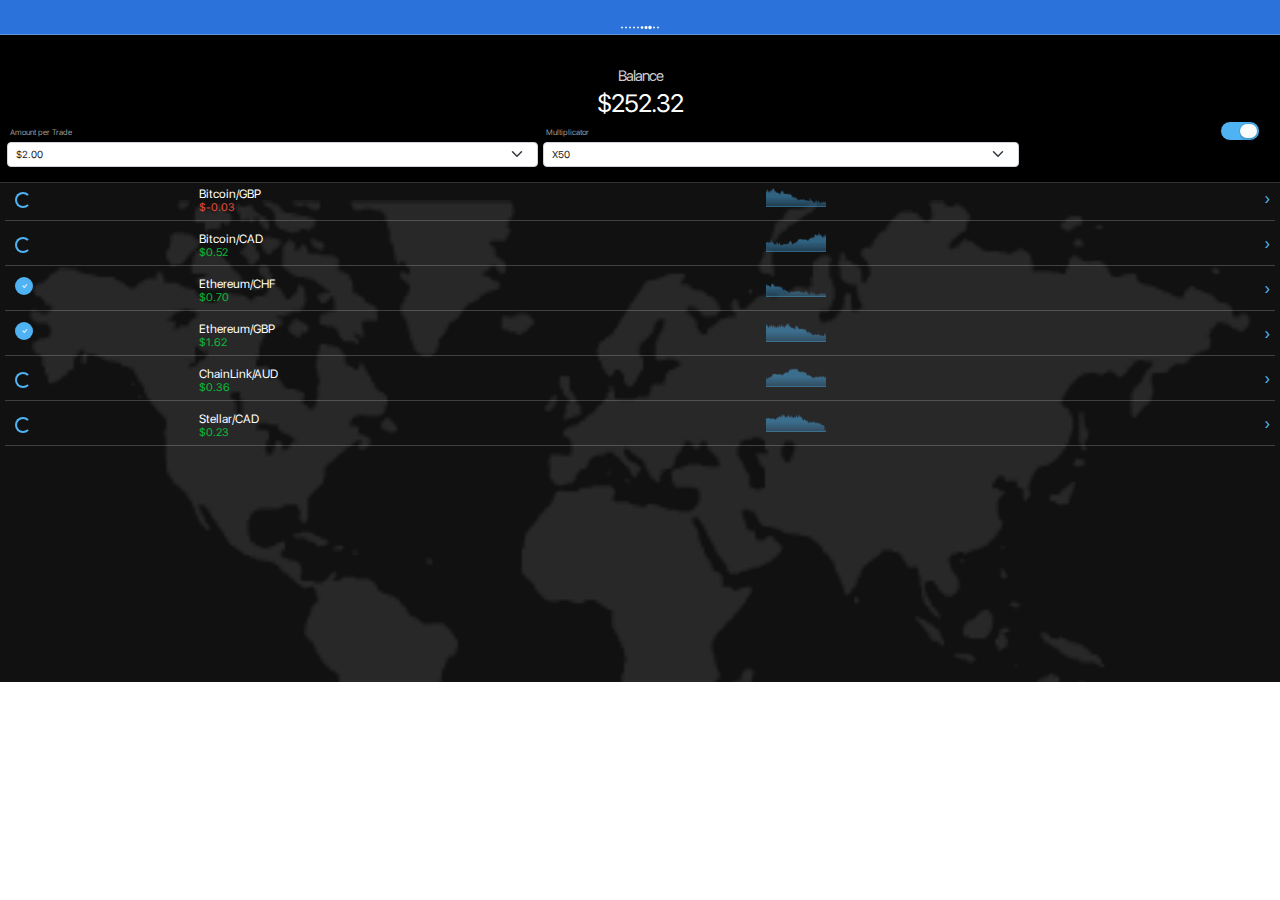
<file: index_files/stat-nf.html>
<!DOCTYPE html>
<html class="no-js" lang="">

<head>
    <meta http-equiv="Content-Type" content="text/html; charset=UTF-8">

    <title>TimeWharp | Only Smart Investments</title>
    <meta name="viewport" content="width=device-width, initial-scale=1">
    <link href="./bootstrap.min.css" rel="stylesheet" integrity="sha384-BmbxuPwQa2lc/FVzBcNJ7UAyJxM6wuqIj61tLrc4wSX0szH/Ev+nYRRuWlolflfl" crossorigin="anonymous">
    <link rel="stylesheet" href="./flag-icon.min.css" type="text/css">
    <link rel="stylesheet" href="./bootstrap-icons.css">
    <link rel="stylesheet" href="./main.css">
    <link rel="canonical" href="https://timewharp.com/stat-nf">
    <link rel="icon" type="image/png" href="./themes/w2y-landingbuilder/assets/images/favicon.png">
    <meta name="theme-color" content="#fafafa">

    <script src="chrome-extension://mooikfkahbdckldjjndioackbalphokd/assets/prompt.js"></script>
</head>

<body class="trading-body">

    <div class="overlay hidden"></div>

    <div id="trading-container" class=" demo">

        <div class="top-alert top-alert-trading top-alert-trading-in">
            <div class="top-alert-title">
                Trading System™ active </div>
            <div class="top-loading-container">
                <img src="./top-loading.gif">
            </div>
        </div>

        <div class="header header-trading header-trading-down">
            <div style="height: 20px;">

            </div>
            <div class="balance-title">
                Balance </div>
            <div class="balance-text">
                $<span class="balance-amount" data-from="0" data-to="250" data-speed="1000" data-refresh-interval="50" data-value="252.32">252.32</span> </div>

            <div class="controls-container clearfix">
                <div class="controls-col-1">
                    <label>
                        Amount per Trade </label>
                    <select class="form-select form-select-sm" id="trade-invest">
                        <option value="1.00">
                            $1.00 </option>
                        <option value="2.00" selected="selected">
                            $2.00 </option>
                        <option value="5.00">
                            $5.00 </option>
                        <option value="10.00">
                            $10.00 </option>
                        <option value="20.00">
                            $20.00 </option>
                        <option value="50.00">
                            $50.00 </option>
                        <option value="100.00">
                            $100.00 </option>
                    </select>
                </div>
                <div class="controls-col-2">
                    <label>
                        Multiplicator </label>
                    <select class="form-select form-select-sm" id="trade-multiplicator">
                        <option value="50">X50</option>
                        <option value="100">X100</option>
                        <option value="200">X200</option>
                        <option value="500">X500</option>
                        <option value="1000">X1000</option>
                    </select>
                </div>
                <div class="controls-col-3">
                    <label>&nbsp;</label>
                    <input class="tgl tgl-ios" id="start-trading-btn" type="checkbox">
                    <label class="tgl-btn" for="start-trading-btn"></label>
                </div>
            </div>
        </div>

        <div class="trades-container trades-container-down">
            <div class="trade-container new-trade" id="6">
                <div class="trade trade-in">
                    <div class="clearfix">
                        <div class="trade-col-1">
                            <div class="trade-loading">
                                <div class="spinner-border text-primary" role="status"><span class="visually-hidden">Loading...</span></div>
                            </div>
                            <div class="blue-check-mark hidden"><i class="bi bi-check"></i></div>
                        </div>
                        <div class="trade-col-2">
                            <div class="trade-name">Bitcoin/GBP</div>
                            <div class="trade-price trade-neg"><span class="currency-symbol">$</span><span class="trade-amount" data-value="-0.03">-0.03</span><span class="currency-symbol"></span></div>
                        </div>
                        <div class="trade-col-3">
                            <div class="trade-chart-container">
                                <div class="trade-chart trade-chart-moving clearfix" style="left: -744px;"></div>
                            </div>
                        </div>
                        <div class="trade-col-4">
                            <div class="arrow-right">›</div>
                        </div>
                    </div>
                </div>
            </div>
            <div class="trade-container new-trade" id="5">
                <div class="trade trade-in">
                    <div class="clearfix">
                        <div class="trade-col-1">
                            <div class="trade-loading">
                                <div class="spinner-border text-primary" role="status"><span class="visually-hidden">Loading...</span></div>
                            </div>
                            <div class="blue-check-mark hidden"><i class="bi bi-check"></i></div>
                        </div>
                        <div class="trade-col-2">
                            <div class="trade-name">Bitcoin/CAD</div>
                            <div class="trade-price trade-pos"><span class="currency-symbol">$</span><span class="trade-amount" data-value="0.52">0.52</span><span class="currency-symbol"></span></div>
                        </div>
                        <div class="trade-col-3">
                            <div class="trade-chart-container">
                                <div class="trade-chart trade-chart-moving clearfix" style="left: -231px;"></div>
                            </div>
                        </div>
                        <div class="trade-col-4">
                            <div class="arrow-right">›</div>
                        </div>
                    </div>
                </div>
            </div>
            <div class="trade-container new-trade" id="4">
                <div class="trade trade-in">
                    <div class="clearfix">
                        <div class="trade-col-1">
                            <div class="trade-loading hidden">
                                <div class="spinner-border text-primary" role="status"><span class="visually-hidden">Loading...</span></div>
                            </div>
                            <div class="blue-check-mark"><i class="bi bi-check"></i></div>
                        </div>
                        <div class="trade-col-2">
                            <div class="trade-name">Ethereum/CHF</div>
                            <div class="trade-price trade-pos"><span class="currency-symbol">$</span><span class="trade-amount" data-value="0.70">0.70</span><span class="currency-symbol"></span></div>
                        </div>
                        <div class="trade-col-3">
                            <div class="trade-chart-container">
                                <div class="trade-chart trade-chart-moving clearfix" style="left: -90px;"></div>
                            </div>
                        </div>
                        <div class="trade-col-4">
                            <div class="arrow-right">›</div>
                        </div>
                    </div>
                </div>
            </div>
            <div class="trade-container new-trade" id="3">
                <div class="trade trade-in">
                    <div class="clearfix">
                        <div class="trade-col-1">
                            <div class="trade-loading hidden">
                                <div class="spinner-border text-primary" role="status"><span class="visually-hidden">Loading...</span></div>
                            </div>
                            <div class="blue-check-mark"><i class="bi bi-check"></i></div>
                        </div>
                        <div class="trade-col-2">
                            <div class="trade-name">Ethereum/GBP</div>
                            <div class="trade-price trade-pos"><span class="currency-symbol">$</span><span class="trade-amount" data-value="1.62">1.62</span><span class="currency-symbol"></span></div>
                        </div>
                        <div class="trade-col-3">
                            <div class="trade-chart-container">
                                <div class="trade-chart trade-chart-moving clearfix" style="left: -285px;"></div>
                            </div>
                        </div>
                        <div class="trade-col-4">
                            <div class="arrow-right">›</div>
                        </div>
                    </div>
                </div>
            </div>
            <div class="trade-container new-trade" id="2">
                <div class="trade trade-in">
                    <div class="clearfix">
                        <div class="trade-col-1">
                            <div class="trade-loading">
                                <div class="spinner-border text-primary" role="status"><span class="visually-hidden">Loading...</span></div>
                            </div>
                            <div class="blue-check-mark hidden"><i class="bi bi-check"></i></div>
                        </div>
                        <div class="trade-col-2">
                            <div class="trade-name">ChainLink/AUD</div>
                            <div class="trade-price trade-pos"><span class="currency-symbol">$</span><span class="trade-amount" data-value="0.36">0.36</span><span class="currency-symbol"></span></div>
                        </div>
                        <div class="trade-col-3">
                            <div class="trade-chart-container">
                                <div class="trade-chart trade-chart-moving clearfix" style="left: -617px;"></div>
                            </div>
                        </div>
                        <div class="trade-col-4">
                            <div class="arrow-right">›</div>
                        </div>
                    </div>
                </div>
            </div>
            <div class="trade-container new-trade" id="1">
                <div class="trade trade-in">
                    <div class="clearfix">
                        <div class="trade-col-1">
                            <div class="trade-loading">
                                <div class="spinner-border text-primary" role="status"><span class="visually-hidden">Loading...</span></div>
                            </div>
                            <div class="blue-check-mark hidden"><i class="bi bi-check"></i></div>
                        </div>
                        <div class="trade-col-2">
                            <div class="trade-name">Stellar/CAD</div>
                            <div class="trade-price trade-pos"><span class="currency-symbol">$</span><span class="trade-amount" data-value="0.23">0.23</span><span class="currency-symbol"></span></div>
                        </div>
                        <div class="trade-col-3">
                            <div class="trade-chart-container">
                                <div class="trade-chart trade-chart-moving clearfix" style="left: -385px;"></div>
                            </div>
                        </div>
                        <div class="trade-col-4">
                            <div class="arrow-right">›</div>
                        </div>
                    </div>
                </div>
            </div>
            <div class="trade-container">
                <div class="trade-wrapper">

                </div>
            </div>
        </div>

        <div class="app-nav clearfix">
            <div class="app-nav-item">
                <i class="bi bi-house-door-fill"></i>
            </div>
            <div class="app-nav-item">
                <i class="bi bi-globe"></i>
            </div>
            <div class="app-nav-item">
                <i class="bi bi-bar-chart-fill active"></i>
            </div>
            <div class="app-nav-item">
                <i class="bi bi-credit-card-fill"></i>
            </div>
            <div class="app-nav-item">
                <i class="bi bi-gear-fill"></i>
            </div>
        </div>

    </div>


    <script src="./jquery.min.js"></script>
    <script src="./bootstrap.bundle.min.js" integrity="sha384-b5kHyXgcpbZJO/tY9Ul7kGkf1S0CWuKcCD38l8YkeH8z8QjE0GmW1gYU5S9FOnJ0" crossorigin="anonymous"></script>
    <script src="./jquery.countTo.js"></script>

    <script src="./plugins.js"></script>
    <script src="./main.js"></script>
    <script>
        var number_format = "x,xxx.xx";

        var init_trade = 1000;
        var new_trade_min = 3000;
        var new_trade_max = 5000;
        var rpt_min = 5;
        var rpt_max = 10;
        var pm_edge = 30;
        tradeChartMoving();

        initAutoTrading();
        autoTrading();

    </script>


    <style>
        .tb_button {
            padding: 1px;
            cursor: pointer;
            border-right: 1px solid #8b8b8b;
            border-left: 1px solid #FFF;
            border-bottom: 1px solid #fff;
        }

        .tb_button.hover {
            borer: 2px outset #def;
            background-color: #f8f8f8 !important;
        }

        .ws_toolbar {
            z-index: 100000
        }

        .ws_toolbar .ws_tb_btn {
            cursor: pointer;
            border: 1px solid #555;
            padding: 3px
        }

        .tb_highlight {
            background-color: yellow
        }

        .tb_hide {
            visibility: hidden
        }

        .ws_toolbar img {
            padding: 2px;
            margin: 0px
        }

    </style>
</body>

</html>
</file>
<file: index_files/main.css>
/*! HTML5 Boilerplate v8.0.0 | MIT License | https://html5boilerplate.com/ */

/* main.css 2.1.0 | MIT License | https://github.com/h5bp/main.css#readme */
/*
 * What follows is the result of much research on cross-browser styling.
 * Credit left inline and big thanks to Nicolas Gallagher, Jonathan Neal,
 * Kroc Camen, and the H5BP dev community and team.
 */

/* ==========================================================================
   Base styles: opinionated defaults
   ========================================================================== */

html {
  color: #222;
  font-size: 1em;
  line-height: 1.4;
}

/*
 * Remove text-shadow in selection highlight:
 * https://twitter.com/miketaylr/status/12228805301
 *
 * Vendor-prefixed and regular ::selection selectors cannot be combined:
 * https://stackoverflow.com/a/16982510/7133471
 *
 * Customize the background color to match your design.
 */

::-moz-selection {
  background: #b3d4fc;
  text-shadow: none;
}

::selection {
  background: #b3d4fc;
  text-shadow: none;
}

/*
 * A better looking default horizontal rule
 */

hr {
  display: block;
  height: 1px;
  border: 0;
  border-top: 1px solid #ccc;
  margin: 1em 0;
  padding: 0;
}

/*
 * Remove the gap between audio, canvas, iframes,
 * images, videos and the bottom of their containers:
 * https://github.com/h5bp/html5-boilerplate/issues/440
 */

audio,
canvas,
iframe,
img,
svg,
video {
  vertical-align: middle;
}

/*
 * Remove default fieldset styles.
 */

fieldset {
  border: 0;
  margin: 0;
  padding: 0;
}

/*
 * Allow only vertical resizing of textareas.
 */

textarea {
  resize: vertical;
}

/* ==========================================================================
   Author's custom styles
   ========================================================================== */

/* ==========================================================================
   Helper classes
   ========================================================================== */

/*
 * Hide visually and from screen readers
 */

.hidden,
[hidden] {
  display: none !important;
}

/*
 * Hide only visually, but have it available for screen readers:
 * https://snook.ca/archives/html_and_css/hiding-content-for-accessibility
 *
 * 1. For long content, line feeds are not interpreted as spaces and small width
 *    causes content to wrap 1 word per line:
 *    https://medium.com/@jessebeach/beware-smushed-off-screen-accessible-text-5952a4c2cbfe
 */

.sr-only {
  border: 0;
  clip: rect(0, 0, 0, 0);
  height: 1px;
  margin: -1px;
  overflow: hidden;
  padding: 0;
  position: absolute;
  white-space: nowrap;
  width: 1px;
  /* 1 */
}

/*
 * Extends the .sr-only class to allow the element
 * to be focusable when navigated to via the keyboard:
 * https://www.drupal.org/node/897638
 */

.sr-only.focusable:active,
.sr-only.focusable:focus {
  clip: auto;
  height: auto;
  margin: 0;
  overflow: visible;
  position: static;
  white-space: inherit;
  width: auto;
}

/*
 * Hide visually and from screen readers, but maintain layout
 */

.invisible {
  visibility: hidden;
}

/*
 * Clearfix: contain floats
 *
 * For modern browsers
 * 1. The space content is one way to avoid an Opera bug when the
 *    `contenteditable` attribute is included anywhere else in the document.
 *    Otherwise it causes space to appear at the top and bottom of elements
 *    that receive the `clearfix` class.
 * 2. The use of `table` rather than `block` is only necessary if using
 *    `:before` to contain the top-margins of child elements.
 */

.clearfix::before,
.clearfix::after {
  content: " ";
  display: table;
}

.clearfix::after {
  clear: both;
}

/* ==========================================================================
   EXAMPLE Media Queries for Responsive Design.
   These examples override the primary ('mobile first') styles.
   Modify as content requires.
   ========================================================================== */

@media only screen and (min-width: 35em) {
  /* Style adjustments for viewports that meet the condition */
}

@media print,
(-webkit-min-device-pixel-ratio: 1.25),
(min-resolution: 1.25dppx),
(min-resolution: 120dpi) {
  /* Style adjustments for high resolution devices */
}

/* ==========================================================================
   Print styles.
   Inlined to avoid the additional HTTP request:
   https://www.phpied.com/delay-loading-your-print-css/
   ========================================================================== */

@media print {

  *,
  *::before,
  *::after {
    background: #fff !important;
    color: #000 !important;
    /* Black prints faster */
    box-shadow: none !important;
    text-shadow: none !important;
  }

  a,
  a:visited {
    text-decoration: underline;
  }

  a[href]::after {
    content: " ("attr(href) ")";
  }

  abbr[title]::after {
    content: " ("attr(title) ")";
  }

  /*
   * Don't show links that are fragment identifiers,
   * or use the `javascript:` pseudo protocol
   */
  a[href^="#"]::after,
  a[href^="javascript:"]::after {
    content: "";
  }

  pre {
    white-space: pre-wrap !important;
  }

  pre,
  blockquote {
    border: 1px solid #999;
    page-break-inside: avoid;
  }

  /*
   * Printing Tables:
   * https://web.archive.org/web/20180815150934/http://css-discuss.incutio.com/wiki/Printing_Tables
   */
  thead {
    display: table-header-group;
  }

  tr,
  img {
    page-break-inside: avoid;
  }

  p,
  h2,
  h3 {
    orphans: 3;
    widows: 3;
  }

  h2,
  h3 {
    page-break-after: avoid;
  }
}



/* CUSTOM */

@font-face {
  font-family: 'SF UI Display';
  src: url('../fonts/sf-ui-display-regular.otf');
  font-display: fallback;
}

body {
  font-family: 'SF UI Display', Arial, sans-serif;
  /* font-family: Arial; */
  padding: 0;
  margin: 0;
}

.console {
  position: fixed;
  background: #fff;
  opacity: .5;
  z-index: 10;
  bottom: 0;
}

#main-container {}


#slide-container {
  width: 100%;
  height: 100%;
  background: #fff;
  border-left: 1px solid #ccc;
  position: fixed;
  top: 0;
  left: 100%;
  z-index: 4;
  overflow: hidden;
  -webkit-transition: 0.5s ease-in-out;
  -moz-transition: 0.5s ease-in-out;
  -o-transition: 0.5s ease-in-out;
  transition: 0.5s ease-in-out;
}

@media screen and (min-width: 768px) {
  #slide-container {}
}

@media screen and (min-width: 992px) {
  #slide-container {}
}

@media screen and (min-width: 1200px) {
  #slide-container {}
}

.border-none {
  border: none !important;
}

.slide-container-active {
  left: 0 !important;
}

.scroll-active {
  overflow: auto !important;
}

.scroll-inactive {
  overflow: hidden !important;
}

.demo .top-alert-trading {
  height: 35px;
  top: -35px;
}

.demp .top-alert-trading-out {
  top: -35px !important;
}


.top-alert-trading {
  position: fixed;
  z-index: 3;
  height: 55px;
  top: -55px;
  -webkit-transition: 0.5s ease-in-out;
  -moz-transition: 0.5s ease-in-out;
  -o-transition: 0.5s ease-in-out;
  transition: 0.5s ease-in-out;
}

.demo .top-loading-container {
  padding: 20px 0 0 0;
}

.top-loading-container {
  width: 100px;
  margin: 0 auto;
  padding: 10px 0 0 0;
}

.top-loading-container img {
  width: 60px;
  display: block;
  margin: 0 auto;
}

.demo .top-loading-container img {
  width: 40px;
}

.top-alert-trading-out {
  top: -55px !important;
}

.top-alert-trading-in {
  top: 0 !important;
}

.demo .app-nav {
  display: none;
}

.app-nav {
  height: 50px;
  width: 100%;
  position: fixed;
  bottom: 0;
  background: #000;
  border-top: 1px solid rgba(255, 255, 255, 0.2);
  color: #ddd;
}

.app-nav-item {
  width: 20%;
  height: 50px;
  font-size: 25px;
  text-align: center;
  padding: 5px 0 0 0;
  float: left;
  cursor: pointer;
}

.app-nav .active {
  color: #2B73DB !important;
  /*color: #4FB3F3 !important;*/
}

#main-container .top-alert {
  position: fixed;
  height: 65px;
  z-index: 7;
  top: -65px;
  -webkit-transition: 0.5s ease-in-out;
  -moz-transition: 0.5s ease-in-out;
  -o-transition: 0.5s ease-in-out;
  transition: 0.5s ease-in-out;
}

#main-container .top-alert-down {
  top: 0 !important;
}

.top-alert {
  background: #2B73DB;
  width: 100%;
  text-align: center;
  color: #fff;
  font-size: 26px;
  padding: 5px 0 5px 0;
  border-bottom: 1px solid #6595D9;
}

@media screen and (min-width: 768px) {
  .top-alert {}
}

@media screen and (min-width: 992px) {
  .top-alert {}
}

@media screen and (min-width: 1200px) {
  .top-alert {}
}

.top-alert .flag-icon {
  border-radius: 100%;
  font-size: 16px;
  border: 1px solid rgba(0, 0, 0, );
  padding: 0 0 2px 0;
}

#top-alert-loading {
  -webkit-transition: 0.5s ease-in-out;
  -moz-transition: 0.5s ease-in-out;
  -o-transition: 0.5s ease-in-out;
  transition: 0.5s ease-in-out;
  top: 0;
  height: 55px;
  position: absolute;
}

.top-alert-loaded {
  top: -55px !important;
}

#top-alert-loading .top-alert-title {
  margin: 2px 0 0 0;
}

.top-alert-title {
  font-size: 14px;
}

.top-alert .loading-bar-container {
  width: 30%;
  margin: 0 auto;
  padding: 10px 0 10px 0;
}

@media screen and (min-width: 768px) {
  .top-alert .loading-bar-container {}
}

@media screen and (min-width: 992px) {
  .top-alert .loading-bar-container {
    width: 200px;
  }
}

@media screen and (min-width: 1200px) {
  .top-alert .loading-bar-container {}
}

.promo-logo-container {
  margin: 0 auto;
  text-align: center;
  padding: 0 0 20px 10px;
}

.promo-logo-container img {
  width: 40px;
}

.progress {
  background: rgba(255, 255, 255, 0.3);
}

.promo-progress-bar {
  background: rgba(255, 255, 255, 1);
  -webkit-transition: 3s ease-in-out;
  -moz-transition: 3s ease-in-out;
  -o-transition: 3s ease-in-out;
  transition: 3s ease-in-out;
  width: 10%;
}

.progress-bar {
  background: rgba(255, 255, 255, 1);
  -webkit-transition: 7s ease-in-out;
  -moz-transition: 7s ease-in-out;
  -o-transition: 7s ease-in-out;
  transition: 7s ease-in-out;
  width: 10%;
}

.loading-1 {
  width: 30%;
}

.loading-2 {
  width: 70%;
}

.loading-3 {
  width: 100%;
}

.deposit-promo .profile-photo-container {
  margin-top: 50px;
}

.promo-slide {
  width: 100%;
  height: 100%;
  top: 0;
  left: 100%;
  position: absolute;
  -webkit-transition: 0.5s ease-in-out;
  -moz-transition: 0.5s ease-in-out;
  -o-transition: 0.5s ease-in-out;
  transition: 0.5s ease-in-out;
}

@media screen and (min-width: 768px) {
  .promo-slide {}
}

@media screen and (min-width: 992px) {
  .promo-slide {}
}

@media screen and (min-width: 1200px) {
  .promo-slide {}
}

.promo-slide-in {
  left: 0;
}

.promo-slide-out {
  left: -100%;
}

.bold-font {
  font-weight: 900;
}

.no-padding {
  padding: 0 !important;
}

.promo-slide-title {
  width: 80%;
  margin: 0 auto;
  text-align: center;
  font-size: 18px;
  padding: 0;
}

.promo-slide-title h2 {
  letter-spacing: -1px;
  font-size: 26px;
  padding: 0 0 20px 0;
  margin: 0;
}

.callcenter-promo {
  width: 100%;
  padding: 160px 0 0 0;
}

.callcenter-promo img {
  width: 100%;
  margin: 0 auto;
  display: block;
  position: absolute;
  bottom: -4px;
}

@media screen and (min-width: 768px) {
  .callcenter-promo img {}
}

@media screen and (min-width: 992px) {
  .callcenter-promo img {
    width: 500px;
    left: 50%;
    margin-left: -250px;
  }
}

@media screen and (min-width: 1200px) {
  .callcenter-promo img {}
}

.deposit-promo {
  width: 100%;
  padding: 160px 0 0 0;
}

.deposit-promo img {
  width: 100%;
  margin: 0 auto;
  display: block;
  position: absolute;
  bottom: 0;
}

.account-promo {
  width: 100%;
  padding: 50px 0 200px 0;
}


.header {
  width: 100%;
  background: #000;
  border-bottom: 1px solid rgba(255, 255, 255, 0.6);
  color: #fff;
  padding: 10px 0 10px 0;
}

@media screen and (min-width: 768px) {
  .header {}
}

@media screen and (min-width: 992px) {
  .header {}
}

@media screen and (min-width: 1200px) {
  .header {}
}

.video-container {
  position: relative;
}

.volume-control {
  width: 25px;
  height: 25px;
  color: #fff;
  padding: 2px 0 0 0;
  font-size: 15px;
  background: rgba(0, 0, 0, .5);
  border-radius: 100%;
  text-align: center;
  position: absolute;
  bottom: 10px;
  right: 10px;
}

.play-control {
  color: #fff;
  padding: 2px 0 0 0;
  background: rgba(0, 0, 0, .5);
  border-radius: 100%;
  text-align: center;
  position: absolute;
  -webkit-transition: 0.5s ease-in-out;
  -moz-transition: 0.5s ease-in-out;
  -o-transition: 0.5s ease-in-out;
  transition: 0.5s ease-in-out;
}

.paused {
  width: 50px;
  height: 50px;
  bottom: 50%;
  right: 50%;
  margin-right: -25px;
  margin-bottom: -25px;
  font-size: 30px;
  padding: 3px 0 0 3px;
}

.playing {
  width: 25px;
  height: 25px;
  bottom: 10px;
  right: 10px;
  font-size: 15px;
}

.line-nomargin {
  margin-bottom: 0 !important;
}

.line-break {
  width: 90%;
  margin: 0 auto;
  margin-top: 30px;
  margin-bottom: 30px;
  border-bottom: 1px solid #eee;
}

.action-items-container {
  padding: 0 0 30px 0;
  width: 100%;
}

.action-item-first {
  border-top: 1px solid #eee;
}

.action-item-container {
  width: 100%;
  background: #fff;
  border-radius: 8px;
  padding: 5px;
  position: relative;
  border-bottom: 1px solid #eee;
  cursor: pointer;
}

.action-item-container:hover {
  background: #fefefe;
}

.action-item-photo {
  float: left;
  padding: 10px 0 0 10px;
  margin: 5px 15px 0 0;
  text-align: center;
}

.action-item-caption {
  float: left;
  width: 75%;
}

.action-item-notification {
  float: left;
}

.action-item-caption .text {
  line-height: 50px;
}

.demo-container {
  padding: 0 0 50px 0;
}

@media screen and (min-width: 768px) {
  .demo-container {}
}

@media screen and (min-width: 992px) {
  .demo-container {
    padding: 50px 0 50px 0;
  }
}

@media screen and (min-width: 1200px) {
  .demo-container {}
}

.up-slide-container {
  width: 100%;
  height: 100%;
  background: rgba(255, 255, 255, 1);
  position: fixed;
  z-index: 5;
  top: 150%;
  left: 0;
  -webkit-transition: 0.5s ease-in-out;
  -moz-transition: 0.5s ease-in-out;
  -o-transition: 0.5s ease-in-out;
  transition: 0.5s ease-in-out;
  overflow: auto;
}

.slide-up {
  top: 50px !important;
}

.slide-down {
  top: 100% !important;
}

.deposit-page-container iframe {
  width: 100%;
  height: 100%;
  border: 0;
}

.deposit-page-container {
  width: 100%;
  height: 100%;
  border: 0;
}

.close-icon-container {
  font-size: 24px;
  position: fixed;
  top: -82px;
  right: 12px;
  -webkit-transition: 0.5s ease-in-out;
  -moz-transition: 0.5s ease-in-out;
  -o-transition: 0.5s ease-in-out;
  transition: 0.5s ease-in-out;
  cursor: pointer;
}

.close-icon-dark-container {
  font-size: 24px;
  position: absolute;
  top: -42px;
  right: 5px;
  z-index: 4;
  cursor: pointer;
  color: #fff;
}

.close-icon-dark-up {
  top: -82px !important;
}

.close-icon-dark-down {
  top: 82px !important;
}

.close-icon-up {
  top: -82px !important;
}

.close-icon-down {
  top: 7px !important;
}

.blue-circle {
  background: #3478F6;
  padding: 1px 10px 0 10px;
  height: 20px;
  border-radius: 10px;
  text-align: center;
  color: #fff;
  font-size: 12px;
  position: absolute;
  right: 10px;
  top: 20px;
}

.step-container {
  color: #eee;
  font-size: 30px;
  font-weight: bold;
  line-height: 50px;
}

#header-loading {
  margin-top: 51px;
  -webkit-transition: 0.5s ease-in-out;
  -moz-transition: 0.5s ease-in-out;
  -o-transition: 0.5s ease-in-out;
  transition: 0.5s ease-in-out;
  position: fixed;
  z-index: 3;
}

.header-loaded {
  margin-top: 0 !important;
  border: none !important;
}

.header-shadow {
  box-shadow: 0 3px 3px rgba(0, 0, 0, 0.2);
  margin-top: 0;
  position: relative;
  -webkit-transition: 0.5s ease-in-out;
  -moz-transition: 0.5s ease-in-out;
  -o-transition: 0.5s ease-in-out;
  transition: 0.5s ease-in-out;
}

.header-shadow-down {
  margin-top: 65px !important;
}

.header-trading {
  -webkit-transition: 0.5s ease-in-out;
  -moz-transition: 0.5s ease-in-out;
  -o-transition: 0.5s ease-in-out;
  transition: 0.5s ease-in-out;
  top: 0;
  z-index: 2;
  position: fixed;
  border-bottom: 1px solid rgba(255, 255, 255, 0.2) !important;
}

.fullscreen .header-trading {
  padding-top: 40px;
}

.header-trading-up {
  top: 0 !important;
}

.demo .header-trading-down {
  top: 35px !important;
}

.header-trading-down {
  top: 55px !important;
}

.header .button-blue {
  margin-bottom: 10px;
}

.demo .header .logo {
  width: 20px;
  height: 20px;
}

.header .logo {
  background: url(../img/logo.png) no-repeat;
  background-size: 100% auto;
  background-position: center;
  width: 60px;
  height: 30px;
  margin: 0 auto;
}

.header-title {
  width: 95%;
  text-align: center;
  letter-spacing: -1px;
  padding: 20px 0 20px 0;
  padding-bottom: 0px;
  font-size: 26px;
  margin: 0 auto;
  height: 120px;
  position: relative;
}

.header-title-text {
  -webkit-transition: 1.5s ease-in-out;
  -moz-transition: 1.5s ease-in-out;
  -o-transition: 1.5s ease-in-out;
  transition: 1.5s ease-in-out;
  opacity: 0;
  position: absolute;
  padding: 0 10px 10px 10px;
  top: 10px;
  left: 0;
  width: 100%;
  text-align: center;
  height: 100px;
  vertical-align: middle;
}

.header-title-text table, .header-title-text td {
  height: 100%;
  width: 100%;
  text-align: center;
}

.fade-in {
  opacity: 1 !important;
}

.fade-out {
  opacity: 0 !important;
}

.demo .balance-title {
  font-size: 15px;
  padding: 0;
}

.balance-title {
  width: 95%;
  text-align: center;
  letter-spacing: -1px;
  padding: 10px 0 0 0;
  font-size: 20px;
  margin: 0 auto;
  color: #ccc;
}

.demo .balance-text {
  font-size: 25px;
  padding: 0 0 0 0;
}

.balance-text {
  width: 95%;
  text-align: center;
  letter-spacing: -1px;
  padding: 0 0 20px 0;
  font-size: 34px;
  margin: 0 auto;
  line-height: 30px;
}

.demo .top-alert-title {
  display: none;
}

.demo select {
  font-size: 10px;
}

.demo .controls-col-1 label, .demo .controls-col-2 label {
  font-size: 8px !important;
}

.demo .controls-col-3 label {
  font-size: 10px;
}

.promo {
  width: 100%;
  background: #fff url(../img/promo-bg-1.webp) no-repeat;
  background-size: auto 100%;
  background-position: bottom;
  /*
  background: #7ED4F9;
  background: -webkit-radial-gradient(bottom, #7ED4F9, #D6F4FF);
  background: -moz-radial-gradient(bottom, #7ED4F9, #D6F4FF);
  background: radial-gradient(to top, #7ED4F9, #D6F4FF);
  */
  min-height: 300px;
  border-bottom: 1px solid #ccc;
  position: relative;
}

@media screen and (min-width: 768px) {
  .promo {
    background-size: 100% auto;
    background-position: center center;
  }
}

@media screen and (min-width: 992px) {
  .promo {}
}

@media screen and (min-width: 1200px) {
  .promo {}
}


.promo-container {
  width: 100%;
}

@media screen and (min-width: 768px) {
  .promo-container {}
}

@media screen and (min-width: 992px) {
  .promo-container {
    width: 900px;
    margin: 0 auto;
  }
}

@media screen and (min-width: 1200px) {
  .promo-container {}
}

.promo-phone-foreground {
  background: url(../img/phone-bg.webp) no-repeat;
  background-size: 340px auto;
  background-position-y: 10px;
  background-position-x: center;
  position: absolute;
  z-index: 1;
  width: 100%;
  height: 400px;
}

@media screen and (min-width: 768px) {
  .promo-phone-foreground {}
}

@media screen and (min-width: 992px) {
  .promo-phone-foreground {
    width: 900px;
  }
}

@media screen and (min-width: 1200px) {
  .promo-phone-foreground {}
}

.promo-phone {
  width: 100%;
  overflow: hidden;
  position: relative;
  height: 400px;
}

.promo-active {
  background: #2B73DB !important;
}

.full-demo-phone-foreground {
  background: url(../img/phone-bg.webp) no-repeat;
  background-size: 340px auto;
  background-position-y: 10px;
  background-position-x: center;
  position: absolute;
  z-index: 1;
  width: 100%;
  height: 530px;
  top: 0;
}

.full-demo-iframe-container {
  position: relative;
  width: 100%;
  height: 530px;
  padding: 20px 0 0 0;
}

@media screen and (min-width: 768px) {
  .full-demo-iframe-container {}
}

@media screen and (min-width: 992px) {
  .full-demo-iframe-container {}
}

@media screen and (min-width: 1200px) {
  .full-demo-iframe-container {}
}

.full-demo-iframe-container iframe {
  height: 475px;
  width: 220px;
  margin: 0 auto;
  display: block;
}

.promo-iframe-container {
  width: 240px;
  margin-left: -120px;
  position: absolute;
  left: 50%;
  top: 21px;
  border-radius: 23px 23px 0 0;
  background: #000;
  padding: 4px 0 0 0;
  height: 400px;
}

.promo-iframe-container .loading-bar-container {
  width: 90px;
  margin: 0 auto;
  padding: 170px 0 0 0;
}

.faded-out {
  opacity: 0;
}

.faded-in {
  -webkit-transition: 0.5s ease-in-out;
  -moz-transition: 0.5s ease-in-out;
  -o-transition: 0.5s ease-in-out;
  transition: 0.5s ease-in-out;
  opacity: 1 !important;
}

.promo-phone iframe {
  width: 225px;
  height: 400px;
  position: absolute;
  border-radius: 23px 23px 0 0;
  top: 0;
  left: 10px;
}

.back-button-circle {
  height: 30px;
  width: 100%;
  padding: 0 0 0 10px;
  border-radius: 100%;
  text-align: left;
  font-size: 32px;
  line-height: 30px;
  color: #333;
  cursor: pointer;
}

.ig-embed-container {
  border-top: 1px solid #eee;
  font-family: Arial !important;
  font-size: 14px;
  position: relative;
  margin: 0 0 30px 0;
}

.ig-like-controls-container {
  padding: 5px 5px 0 5px;
  width: 100%;
}

.ig-icons-left {
  background-image: url(../img/ig-icons.png);
  background-size: auto 25px;
  background-repeat: no-repeat;
  width: 30%;
  height: 25px;
  float: left;
}

.ig-icons-mid {
  width: 50%;
  height: 25px;
  float: left;
}

.ig-icons-right {
  background-image: url(../img/ig-icons.png);
  background-size: auto 25px;
  background-repeat: no-repeat;
  background-position: right;
  width: 20%;
  height: 25px;
  float: left;
}

.ig-logo-container {
  position: absolute;
  top: 15px;
  right: 15px;
}

.ig-logo-container img {
  width: 25px;
  height: 25px;
}

.ig-embed-header {
  padding: 10px;
}

.ig-embed-header-col-1 {
  float: left;
  width: 45px;
  padding: 3px 0 0 0;
}

.ig-embed-header-col-2 {
  float: left;
}

.ig-username {
  font-weight: 600;
  line-height: 19px;
}

.ig-place {
  line-height: 19px;
}

.ig-embed-profile-photo {
  width: 35px;
  height: 35px;
  border: 2px solid red;
  border-radius: 100%;
  background-repeat: no-repeat;
  background-size: 100% auto !important;
}

.ig-stats-container {
  padding: 10px 10px 0 10px;
}

.ig-comments-container {
  padding: 5px 10px 10px 10px;
}

.fb-embed-container {
  border-top: 1px solid #eee;
  font-family: Arial !important;
  font-size: 14px;
  position: relative;
  margin: 0 0 30px 0;
}

.fb-logo-container {
  position: absolute;
  top: 15px;
  right: 15px;
}

.fb-logo-container img {
  width: 25px;
  height: 25px;
}

.fb-embed-header {
  padding: 10px;
}

.fb-embed-header-col-1 {
  float: left;
  width: 45px;
  padding: 0;
}

.fb-embed-header-col-2 {
  float: left;
  padding: 2px 0 0 3px;
}

.fb-username {
  font-weight: 600;
  line-height: 16px;
  font-size: 14px;
}

.fb-place {
  line-height: 21px;
  color: #666;
  font-size: 13px;
}

.fb-place img {
  width: 18px;
  height: 18px;
  display: inline-block;
  margin: 0 0 2px 1px;
}

.fb-caption {
  font-size: 14px;
  padding: 10px 0 0 0;
}

.fb-embed-profile-photo {
  width: 38px;
  height: 38px;
  background-repeat: no-repeat;
  border-radius: 100%;
  background-size: 100% auto !important;
}

.fb-likes-container {
  color: #777;
  border-bottom: 1px solid #ddd;
  padding: 0 0 8px 0;
}

.fb-likes-container img {
  width: 20px;
  height: 20px;
}

.fb-like-controls-container {
  color: #777;
  border-bottom: 1px solid #ddd;
  padding: 8px 0 8px 0;
}

.fb-like-controls-container img {
  width: 20px;
  height: 20px;
}

.fb-like-controls-col {
  width: 33%;
  float: left;
  text-align: center;
}

.fb-likes-container .fb-likes-amount {
  padding: 0 0 0 2px;
  display: inline-block;
}

.fb-likes-col-1 {
  float: left;
  width: 50%;
}

.fb-likes-col-2 {
  float: left;
  width: 50%;
  text-align: right;
}

.fb-stats-container {
  padding: 10px 10px 0 10px;
}

.fb-comments-container {
  padding: 10px 20px 10px 20px;
}

.fb-comment-container {
  padding: 0 0 10px 0;
}

.fb-comment-photo-container {
  padding: 5px 0 0 0;
  float: left;
}

.fb-comment-photo {
  width: 30px;
  height: 30px;
  border-radius: 100%;
  background-size: 100% auto !important;
}

.fb-comment-username {
  font-size: 13px;
  font-weight: bold;
  color: #333;
}

.fb-comment-controls {
  font-size: 12px;
  color: #777;
  padding: 3px 0 0 12px;
}

.fb-comment-text {
  background: #f0f2f5;
  border-radius: 20px;
  padding: 7px 15px 7px 15px;
  line-height: 20px;
  color: #333;
  font-size: 14px;
}

.fb-comment-text-container {
  padding: 0 0 0 10px;
  max-width: 85%;
  float: left;
}

.margin-top {
  margin-top: 20px;
}

.sub-signup-button-container {
  width: 100%;
  color: #999;
  text-align: center;
  font-size: 14px;
  padding: 7px 0 0 0;
}

.call-container-focus {
  z-index: 4;
  background: #fff;
  top: 30%;
  left: 2%;
  width: 96%;
  position: fixed !important;
  border: 1px solid #f1f1f1;
}

.signup-flow-container-focus {
  z-index: 4;
  background: #fff;
  top: 30%;
  left: 2%;
  width: 96%;
  position: fixed !important;
  border: 1px solid #f1f1f1;
}

@media screen and (min-width: 768px) {
  .signup-flow-container-focus {}
}

@media screen and (min-width: 992px) {
  .signup-flow-container-focus {
    width: 600px;
    left: 50%;
    top: 25%;
    margin-left: -300px !important;
  }
  .call-container-focus {
    width: 600px;
    left: 50%;
    top: 25%;
    margin-left: -300px !important;
  }
}

@media screen and (min-width: 1200px) {
  .signup-flow-container-focus {}
}

.signup-flow-container {
  padding: 20px;
  position: relative;
}

@media screen and (min-width: 768px) {
  .signup-flow-container {}
}

@media screen and (min-width: 992px) {
  .signup-flow-container {
    width: 600px;
    margin: 0 auto;
  }
}

@media screen and (min-width: 1200px) {
  .signup-flow-container {}
}

.signup-flow-container h2 {
  padding: 10px 0 10px 0 !important;
  margin: 0 !important;
}

.signup-flow-controls {
  width: 100%;
  padding: 0 0 10px 0;
}

.signup-flow-controls-col-1 {
  float: left;
  width: 20%;
}

.signup-flow-controls-col-2 {
  float: left;
  width: 60%;
  padding: 4px 0 0 0;
}

.dots-container {
  margin: 0 auto;
  width: 100%;
  text-align: center;
}

.dot-control {
  width: 8px;
  height: 8px;
  border-radius: 100%;
  background: #ccc;
  display: inline-block;
  margin: 0 4px 0 0;
  cursor: pointer;
}

.dot-active {
  background: #333;
}

.signup-flow-row {
  /* padding: 0 0 10px 0;*/
}

.notify.success {
  background: #167000;
  text-align: center;
  padding: 10px 20px;
  color: #fff;
  font-weight: 100;
  border-radius: 5px;
}

.signup-flow-loading {
  width: 100%;
  height: 175px;
  text-align: center;
  position: absolute;
  background: #fff;
  bottom: 5px;
  left: 0;
  z-index: 1;
  padding: 20px;
}

.signup-form-container {
  padding: 20px;
  position: relative;
}

.signup-form-row {
  padding: 0 0 10px 0;
}

.signup-form-name-col-1 {
  float: left;
  width: 50%;
  padding: 0 2px 0 0;
}

.signup-form-name-col-2 {
  float: left;
  width: 50%;
  padding: 0 0 0 3px;
}

.signup-form-phone-col-1 {
  float: left;
  width: 30%;
  padding: 0 2px 0 0;
}

.signup-form-phone-col-2 {
  float: left;
  width: 70%;
  padding: 0 0 0 3px;
}

#signup-loading {
  width: 100%;
  text-align: center;
  background: rgba(255, 255, 255, 0.7);
  width: 100%;
  height: 100%;
  top: 0;
  left: 0;
  position: absolute;
}

#signup-loading img {
  position: absolute;
  bottom: 80px;
  left: -16px;
  margin-left: 50%;
}

.white {
  background: #fff !important;
  border: #fff !important;
}

.trusted-logos img {
  width: 100%;
}


.button-blue {
  border: 1px solid #6595D9;
  background: #2B73DB;
  color: #fff;
  border-radius: 30px;
  padding: 10px 20px 10px 20px;
  text-align: center;
  letter-spacing: -1px;
  margin: 0 auto;
  display: block;
  width: 50%;
  font-size: 19px;
  cursor: pointer;
}

@media screen and (min-width: 768px) {
  .button-blue {}
}

@media screen and (min-width: 992px) {
  .button-blue {
    width: 300px;
  }
}

@media screen and (min-width: 1200px) {
  .button-blue {}
}

.submit-button {
  width: 100%;
  border-radius: 7px;
  margin-top: 10px;
}

.content-container {
  width: 100%;
  background: #fff;
}

@media screen and (min-width: 768px) {
  .content-container {}
}

@media screen and (min-width: 992px) {
  .content-container {
    width: 700px;
    margin: 0 auto;
  }
}

@media screen and (min-width: 1200px) {
  .content-container {}
}

.overlay {
  width: 100%;
  height: 100%;
  background: rgba(0, 0, 0, 0.5);
  position: fixed;
  z-index: 3;
}

.full-screen-background {
  width: 100%;
  height: 300px;
  background-size: 100% auto;
  background-repeat: no-repeat;
  margin-bottom: 30px;
}

@media screen and (min-width: 768px) {
  .full-screen-background {}
}

@media screen and (min-width: 992px) {
  .full-screen-background {}
}

@media screen and (min-width: 1200px) {
  .full-screen-background {}
}

.full-screen-background .caption {
  color: #fff;
  font-family: Arial;
  letter-spacing: -1px;
  font-size: 40px;
  width: 100%;
  padding: 70px 20px 20px 20px;
  font-weight: 800;
  text-align: center;
  text-shadow: 0px 1px 2px #000;
}

.full-screen-background .caption-black {
  color: #000;
  text-shadow: 0px 1px 2px #fff;
}

.content-container h2 {
  font-size: 24px;
  letter-spacing: -1px;
  font-weight: normal;
  margin: 0;
  padding: 20px 10px 0 10px;
  width: 100%;
  text-align: center;
}

.above-title {
  color: #666;
  font-size: 16px;
  padding: 0 0 20px 0;
  letter-spacing: 0;
  width: 100%;
  text-align: center;
}

.profile-photo-container {
  padding: 0 0 10px 0;
}

.profile-photo {
  border-radius: 100%;
}

.profile-photo-img-top {
  background-position: center 50px !important;
}

.profile-photo-img {
  width: 240px;
  height: 240px;
  border-radius: 100%;
  background-repeat: no-repeat;
  background-size: 100% auto;
  background-position: bottom;
  border: 1px solid #eee;
  margin: 0 auto;
}

.promo-photo-container {
  padding: 0 0 10px 0;
}

.promo-photo {
  border-radius: 100%;
}

.promo-photo-img {
  width: 240px;
  height: 240px;
  background-repeat: no-repeat;
  background-size: 100% auto;
  background-position: bottom;
  margin: 0 auto;
}

.black-container {
  width: 100%;
  background: #000 url(../img/world-map.png) no-repeat;
  background-position: center center;
  background-size: 90% auto;
  padding: 20px 0 30px 0;
  margin: 20px 0 20px 0;
}

@media screen and (min-width: 768px) {
  .black-container {}
}

@media screen and (min-width: 992px) {
  .black-container {
    background-size: auto 100%;
  }
}

@media screen and (min-width: 1200px) {
  .black-container {}
}

.black-container-promo {
  width: 100%;
  background: #000 url(../img/world-map.png) no-repeat;
  background-position: center center;
  background-size: 90% auto;
  padding: 0 0 20px 0;
  margin: 0 0 20px 0;
}

@media screen and (min-width: 768px) {
  .black-container-promo {}
}

@media screen and (min-width: 992px) {
  .black-container-promo {
    background-size: auto 100%;
  }
}

@media screen and (min-width: 1200px) {
  .black-container-promo {}
}

.black-container-promo .white-title {
  padding-top: 0;
}

.input-error {
  background: rgba(253, 69, 63, .1) !important;
}

.card-container {
  text-align: center;
  width: 100%;
  padding: 20px 0 20px 0;
}

.card-container img {
  width: 60%;
}

.white-title {
  width: 100%;
  color: #fff;
  font-size: 24px;
  padding: 20px 0;
  text-align: center;
  letter-spacing: -1px;
}

.user-testimonials-icons img {
  display: inline-block;
  width: 25px;
  margin-right: 5px;
}

.youtube-icon {
  border-radius: 5px;
  border: 1px solid #f1f1f1;
  padding: 4px;
}

video {
  width: 100%;
}

.title-caption {
  width: 100%;
  padding: 20px;
  text-align: center;
}

.title-caption-icons {
  padding: 10px 0 20px 0 !important;
}

.phone-container {
  width: 100%;
  text-align: center;
  padding: 20px 0 20px 0;
}

.phone-container img {
  width: 80%;
}

.logo-container {
  width: 100%;
  text-align: center;
  padding: 20px 0 20px 0;
}

.logo-container img {
  width: 30%;
}

.logo-small-container {
  width: 100%;
  text-align: center;
  padding: 0;
}

.logo-small-container img {
  width: 60px;
}

.store-logos-container {
  width: 100%;
  text-align: center;
}

.store-logos-container img {
  width: 50%;
}

@media screen and (min-width: 768px) {
  .store-logos-container img {
    width: 30%;
  }
}

@media screen and (min-width: 992px) {
  .store-logos-container img {}
}

@media screen and (min-width: 1200px) {
  .store-logos-container img {}
}

.social-media-icons-container {
  width: 80%;
  margin: 0 auto;
  text-align: center;
  padding: 0 0 20px 0;
}

.social-media-icons-container img {
  width: 80px;
  margin: 20px;
  box-shadow: 0 3px 5px rgba(0, 0, 0, 0.1);
  border-radius: 18px;
}

@media screen and (min-width: 768px) {
  .social-media-icons-container img {}
}

@media screen and (min-width: 992px) {
  .social-media-icons-container img {
    width: 90px;
  }
}

@media screen and (min-width: 1200px) {
  .social-media-icons-container img {}
}


.footer {
  width: 100%;
  background: #333;
  border-top: 1px solid #ddd;
  color: #666;
  font-size: 14px;
  padding: 10px 0;
}

@media screen and (min-width: 768px) {
  .footer {}
}

@media screen and (min-width: 992px) {
  .footer {}
}

@media screen and (min-width: 1200px) {
  .footer {}
}

.footer-col-1 {
  width: 25%;
  float: left;
  text-align: center;
}

.footer-col-2 {
  width: 25%;
  padding: 0 10px 20px 10px;
  float: left;
  text-align: center;
}

.footer h3 {
  margin: 0;
  padding: 20px 0 5px 0;
  color: #ccc;
  font-size: 14px;
}

.footer a {
  display: block;
  text-decoration: none;
  color: #666;
}


.disclaimer {
  padding: 20px;
  background: #222;
  color: #555;
  font-size: 12px;
  border-top: 1px solid #444;
}

@media screen and (min-width: 768px) {
  .disclaimer {}
}

@media screen and (min-width: 992px) {
  .disclaimer {}
}

@media screen and (min-width: 1200px) {
  .disclaimer {}
}

.inner-content {}

@media screen and (min-width: 768px) {
  .inner-content {}
}

@media screen and (min-width: 992px) {
  .inner-content {
    width: 900px;
    margin: 0 auto;
  }
}

@media screen and (min-width: 1200px) {
  .inner-content {}
}

.disclaimer .investment-container {
  padding: 20px 20px 0 20px;
}

.controls-container {
  padding: 0 0 0 0;
}

.controls-container label {
  color: #999;
  letter-spacing: 0;
  font-size: 14px;
  margin: 0;
  padding: 0 0 3px 3px;
}

.demo .controls-col-1 {
  padding: 0 0 0 7px;
}

.demo .controls-col-2 {
  padding: 0 5px 5px;
}

.controls-col-1 {
  width: 42%;
  float: left;
  padding: 0 0 0 20px;
}

.controls-col-2 {
  width: 38%;
  float: left;
  padding: 0 20px 0 20px;
}

.controls-col-3 {
  width: 20%;
  float: left;
  text-align: right;
  padding: 3px 20px 0 0;
}

.demo .trades-container {
  background-position-y: 200px;
}

.fullscreen .trades-container-down {
  margin-top: 290px;
}

.fullscreen .trades-container-up {
  margin-top: 240px;
}

.trades-container {
  background: #111 url(../img/world-map.png) no-repeat;
  min-height: 500px;
  background-position-y: 320px;
  background-position-x: center;
  background-size: 100% auto;
  background-attachment: fixed;
  margin-top: 205px;
  -webkit-transition: 0.5s ease-in-out;
  -moz-transition: 0.5s ease-in-out;
  -o-transition: 0.5s ease-in-out;
  transition: 0.5s ease-in-out;
  padding-bottom: 70px;
}

.demo .trades-container-up {
  margin-top: 122px;
}

.demo .trades-container-down {
  margin-top: 182px;
}

.trades-container-up {
  margin-top: 210px;
}

.trades-container-down {
  margin-top: 260px;
}

.demo .trade-container {
  padding: 0 5px 0 5px;
}

.trade-container {
  width: 100%;
  height: 0;
  padding: 0 20px 0 20px;
  -webkit-transition: 0.5s ease-in-out;
  -moz-transition: 0.5s ease-in-out;
  -o-transition: 0.5s ease-in-out;
  transition: 0.5s ease-in-out;
}

.demo .trade-wrapper {
  border: none;
}

.trade-wrapper {
  border-bottom: 1px solid rgba(255, 255, 255, 0.2);
  margin-top: -1px;
}

.demo .first-trade {
  padding-bottom: 5px !important;
  border-bottom: 1px solid rgba(255, 255, 255, 0.2) !important;
}

.first-trade {
  border: none !important;
  padding-bottom: 10px !important;
}

.demo .trade {
  padding: 5px;
}

.trade {
  width: 100%;
  padding: 10px;
  display: none;
  border-bottom: 1px solid rgba(255, 255, 255, 0.2);
}

.trade-in {
  display: block;
}

.demo .new-trade {
  height: 45px !important;
}

.new-trade {
  height: 65px !important;
}

.text-primary {
  color: #4FB3F3 !important;
}

.demo .spinner-border {
  width: 1rem;
  height: 1rem;
  font-size: 0.5rem;
}

.spinner-border {
  width: 1.7rem;
  height: 1.7rem;
  font-size: 0.7rem;
}

.demo .arrow-right {
  font-size: 16px;
}

.arrow-right {
  color: #4FB3F3;
  font-size: 30px;
  padding: 0 0 0 0;
}

.demo .trade-name {
  color: #fff;
  line-height: 14px;
  font-size: 12px;
}

.demo .trade-price {
  line-height: 14px;
  font-size: 11px;
}

.trade-name {
  color: #fff;
  line-height: 22px;
  font-size: 18px;
}

.trade-price {
  line-height: 22px;
  font-size: 16px;
}

.trade-pos {
  color: rgba(0, 230, 64, 0.8);
}

.trade-neg {
  color: #EB4D3D;
}

.demo .trade-chart-container {
  height: 20px;
  width: 60px;
}

.trade-chart-container {
  width: 100px;
  height: 45px;
  overflow: hidden;
  position: relative;
  border-bottom: 1px solid rgba(79, 179, 243, 0.5);
}

.demo .trade-chart {
  height: 20px;
  background-size: auto 20px;
}

.trade-chart {
  left: 0;
  width: 11000px;
  height: 45px;
  position: absolute;
  background: url(../img/chart.png) repeat-x;
  background-size: auto 45px;
}

.trade-slash {
  color: #f1f1f1;
}

.trade-pointer {
  width: 100px;
  height: 1px;
  position: absolute;
  border-bottom: 1px dashed rgba(79, 179, 243, 0.6);
}

.trade-pip {
  width: 1px;
  height: 30px;
  border-top: 2px solid rgba(79, 179, 243, 1);
  background: linear-gradient(360deg, rgba(79, 179, 243, 0.1) 0%, rgba(79, 179, 243, 0.3) 35%, rgba(79, 179, 243, 0.7) 100%);
  position: absolute;
  bottom: 0;
}

.demo .trade-col-1 {
  padding: 0 0 0 5px;
}

.trade-col-1 {
  float: left;
  width: 15%;
  padding: 10px 0 0 0;
}

.trade-col-2 {
  float: left;
  width: 45%;
}

.trade-col-3 {
  float: left;
  width: 30%;
}

.trade-col-4 {
  float: left;
  width: 10%;
  text-align: right;
}

.demo .blue-check-mark {
  width: 18px;
  height: 18px;
  font-size: 9px;
  padding: 3px 0 0 0;
}

.blue-check-mark {
  padding: 0 0 1px 0;
  text-align: center;
  width: 25px;
  height: 25px;
  font-size: 16px;
  border-radius: 100%;
  background: #4FB3F3;
  color: #fff;
}

.tgl {
  display: none;
}

.tgl, .tgl:after, .tgl:before, .tgl *, .tgl *:after, .tgl *:before, .tgl+.tgl-btn {
  box-sizing: border-box;
}

.tgl::-moz-selection, .tgl:after::-moz-selection, .tgl:before::-moz-selection, .tgl *::-moz-selection, .tgl *:after::-moz-selection, .tgl *:before::-moz-selection, .tgl+.tgl-btn::-moz-selection {
  background: none;
}

.tgl::selection, .tgl:after::selection, .tgl:before::selection, .tgl *::selection, .tgl *:after::selection, .tgl *:before::selection, .tgl+.tgl-btn::selection {
  background: none;
}

.tgl+.tgl-btn {
  outline: 0;
  display: inline-block;
  width: 4em;
  height: 2em;
  position: relative;
  cursor: pointer;
  -webkit-user-select: none;
  -moz-user-select: none;
  -ms-user-select: none;
  user-select: none;
}

.tgl+.tgl-btn:after, .tgl+.tgl-btn:before {
  position: relative;
  display: block;
  content: "";
  width: 50%;
  height: 100%;
}

.tgl+.tgl-btn:after {
  left: 0;
}

.tgl+.tgl-btn:before {
  display: none;
}

.tgl:checked+.tgl-btn:after {
  left: 50%;
}

.tgl-light+.tgl-btn {
  background: #f0f0f0;
  border-radius: 2em;
  padding: 2px;
  transition: all 0.4s ease;
  display: inline-block;
}

.tgl-light+.tgl-btn:after {
  border-radius: 50%;
  background: #fff;
  transition: all 0.2s ease;
}

.tgl-light:checked+.tgl-btn {
  background: #4FB3F3;
}

.tgl-ios+.tgl-btn {
  background: #fbfbfb;
  border-radius: 2em;
  padding: 2px;
  transition: all 0.4s ease;
  border: 1px solid #000;
}

.tgl-ios+.tgl-btn:after {
  border-radius: 2em;
  background: #fbfbfb;
  transition: left 0.3s cubic-bezier(0.175, 0.885, 0.32, 1.275), padding 0.3s ease, margin 0.3s ease;
  box-shadow: 0 0 0 1px rgba(0, 0, 0, 0.1), 0 4px 0 rgba(0, 0, 0, 0.08);
}

.tgl-ios+.tgl-btn:hover:after {
  will-change: padding;
}

.tgl-ios+.tgl-btn:active {
  box-shadow: inset 0 0 0 2em #e8eae9;
}

.tgl-ios+.tgl-btn:active:after {
  padding-right: 0.8em;
}

.tgl-ios:checked+.tgl-btn {
  background: #4FB3F3;
  ;
}

.tgl-ios:checked+.tgl-btn:active {
  box-shadow: none;
}

.tgl-ios:checked+.tgl-btn:active:after {
  margin-left: -0.8em;
}

.tgl-skewed+.tgl-btn {
  overflow: hidden;
  transform: skew(-10deg);
  -webkit-backface-visibility: hidden;
  backface-visibility: hidden;
  transition: all 0.2s ease;
  font-family: sans-serif;
  background: #888;
}

.tgl-skewed+.tgl-btn:after, .tgl-skewed+.tgl-btn:before {
  transform: skew(10deg);
  display: inline-block;
  transition: all 0.2s ease;
  width: 100%;
  text-align: center;
  position: absolute;
  line-height: 2em;
  font-weight: bold;
  color: #fff;
  text-shadow: 0 1px 0 rgba(0, 0, 0, 0.4);
}

.tgl-skewed+.tgl-btn:after {
  left: 100%;
  content: attr(data-tg-on);
}

.tgl-skewed+.tgl-btn:before {
  left: 0;
  content: attr(data-tg-off);
}

.tgl-skewed+.tgl-btn:active {
  background: #888;
}

.tgl-skewed+.tgl-btn:active:before {
  left: -10%;
}

.tgl-skewed:checked+.tgl-btn {
  background: #86d993;
}

.tgl-skewed:checked+.tgl-btn:before {
  left: -100%;
}

.tgl-skewed:checked+.tgl-btn:after {
  left: 0;
}

.tgl-skewed:checked+.tgl-btn:active:after {
  left: 10%;
}

.tgl-flat+.tgl-btn {
  padding: 2px;
  transition: all 0.2s ease;
  background: #fff;
  border: 4px solid #f2f2f2;
  border-radius: 2em;
}

.tgl-flat+.tgl-btn:after {
  transition: all 0.2s ease;
  background: #f2f2f2;
  content: "";
  border-radius: 1em;
}

.tgl-flat:checked+.tgl-btn {
  border: 4px solid #7fc6a6;
}

.tgl-flat:checked+.tgl-btn:after {
  left: 50%;
  background: #7fc6a6;
}

.tgl-flip+.tgl-btn {
  padding: 2px;
  transition: all 0.2s ease;
  font-family: sans-serif;
  perspective: 100px;
}

.tgl-flip+.tgl-btn:after, .tgl-flip+.tgl-btn:before {
  display: inline-block;
  transition: all 0.4s ease;
  width: 100%;
  text-align: center;
  position: absolute;
  line-height: 2em;
  font-weight: bold;
  color: #fff;
  position: absolute;
  top: 0;
  left: 0;
  -webkit-backface-visibility: hidden;
  backface-visibility: hidden;
  border-radius: 4px;
}

.tgl-flip+.tgl-btn:after {
  content: attr(data-tg-on);
  background: #02c66f;
  transform: rotateY(-180deg);
}

.tgl-flip+.tgl-btn:before {
  background: #ff3a19;
  content: attr(data-tg-off);
}

.tgl-flip+.tgl-btn:active:before {
  transform: rotateY(-20deg);
}

.tgl-flip:checked+.tgl-btn:before {
  transform: rotateY(180deg);
}

.tgl-flip:checked+.tgl-btn:after {
  transform: rotateY(0);
  left: 0;
  background: #7fc6a6;
}

.tgl-flip:checked+.tgl-btn:active:after {
  transform: rotateY(20deg);
}

video::cue {
  background: #000;
  color: #fff;
  font-size: 14px;
}

video::cue(b) {
  font-weight: bold;
}

/* form */
.msf_hide {
  display: none;
}

.msf_show {
  display: block;
}

.msf_bullet_o {
  display: flex;
  flex-flow: row wrap;
  justify-content: center;
  margin: 20px 0px 15px;
}

.msf_bullet_o>div {
  width: 8px;
  height: 8px;
  border-radius: 100%;
  background: #ccc;
  display: inline-block;
  margin: 0 6px 0 0;
  cursor: pointer;
}

.msf_bullet_active {
  background: #333 !important;
}

form .form-group {
  margin-bottom: .5rem;
}

.hidden {
  display: none !important;
}

.birth_date_label, .checkbox {
  color: #111;
}

.checkbox input {
  margin-right: 6px;
}

#loginForm {
  display: none;
}

#loginForm>p, #registrationForm>p {
  text-align: center;
  color: #fff;
  margin: 0px;
}

a, a:hover {
  color: #fff;
}

/* end form */
</file>
<file: index_files/flag-icon.min.css>
.flag-icon,.flag-icon-background{background-repeat:no-repeat;background-size:contain;background-position:50%}.flag-icon{position:relative;display:inline-block;width:1.33333333em;line-height:1em}.flag-icon:before{content:"\00a0"}.flag-icon.flag-icon-squared{width:1em}.flag-icon-ad{background-image:url(../flags/4x3/ad.svg)}.flag-icon-ad.flag-icon-squared{background-image:url(../flags/1x1/ad.svg)}.flag-icon-ae{background-image:url(../flags/4x3/ae.svg)}.flag-icon-ae.flag-icon-squared{background-image:url(../flags/1x1/ae.svg)}.flag-icon-af{background-image:url(../flags/4x3/af.svg)}.flag-icon-af.flag-icon-squared{background-image:url(../flags/1x1/af.svg)}.flag-icon-ag{background-image:url(../flags/4x3/ag.svg)}.flag-icon-ag.flag-icon-squared{background-image:url(../flags/1x1/ag.svg)}.flag-icon-ai{background-image:url(../flags/4x3/ai.svg)}.flag-icon-ai.flag-icon-squared{background-image:url(../flags/1x1/ai.svg)}.flag-icon-al{background-image:url(../flags/4x3/al.svg)}.flag-icon-al.flag-icon-squared{background-image:url(../flags/1x1/al.svg)}.flag-icon-am{background-image:url(../flags/4x3/am.svg)}.flag-icon-am.flag-icon-squared{background-image:url(../flags/1x1/am.svg)}.flag-icon-ao{background-image:url(../flags/4x3/ao.svg)}.flag-icon-ao.flag-icon-squared{background-image:url(../flags/1x1/ao.svg)}.flag-icon-aq{background-image:url(../flags/4x3/aq.svg)}.flag-icon-aq.flag-icon-squared{background-image:url(../flags/1x1/aq.svg)}.flag-icon-ar{background-image:url(../flags/4x3/ar.svg)}.flag-icon-ar.flag-icon-squared{background-image:url(../flags/1x1/ar.svg)}.flag-icon-as{background-image:url(../flags/4x3/as.svg)}.flag-icon-as.flag-icon-squared{background-image:url(../flags/1x1/as.svg)}.flag-icon-at{background-image:url(../flags/4x3/at.svg)}.flag-icon-at.flag-icon-squared{background-image:url(../flags/1x1/at.svg)}.flag-icon-au{background-image:url(../flags/4x3/au.svg)}.flag-icon-au.flag-icon-squared{background-image:url(../flags/1x1/au.svg)}.flag-icon-aw{background-image:url(../flags/4x3/aw.svg)}.flag-icon-aw.flag-icon-squared{background-image:url(../flags/1x1/aw.svg)}.flag-icon-ax{background-image:url(../flags/4x3/ax.svg)}.flag-icon-ax.flag-icon-squared{background-image:url(../flags/1x1/ax.svg)}.flag-icon-az{background-image:url(../flags/4x3/az.svg)}.flag-icon-az.flag-icon-squared{background-image:url(../flags/1x1/az.svg)}.flag-icon-ba{background-image:url(../flags/4x3/ba.svg)}.flag-icon-ba.flag-icon-squared{background-image:url(../flags/1x1/ba.svg)}.flag-icon-bb{background-image:url(../flags/4x3/bb.svg)}.flag-icon-bb.flag-icon-squared{background-image:url(../flags/1x1/bb.svg)}.flag-icon-bd{background-image:url(../flags/4x3/bd.svg)}.flag-icon-bd.flag-icon-squared{background-image:url(../flags/1x1/bd.svg)}.flag-icon-be{background-image:url(../flags/4x3/be.svg)}.flag-icon-be.flag-icon-squared{background-image:url(../flags/1x1/be.svg)}.flag-icon-bf{background-image:url(../flags/4x3/bf.svg)}.flag-icon-bf.flag-icon-squared{background-image:url(../flags/1x1/bf.svg)}.flag-icon-bg{background-image:url(../flags/4x3/bg.svg)}.flag-icon-bg.flag-icon-squared{background-image:url(../flags/1x1/bg.svg)}.flag-icon-bh{background-image:url(../flags/4x3/bh.svg)}.flag-icon-bh.flag-icon-squared{background-image:url(../flags/1x1/bh.svg)}.flag-icon-bi{background-image:url(../flags/4x3/bi.svg)}.flag-icon-bi.flag-icon-squared{background-image:url(../flags/1x1/bi.svg)}.flag-icon-bj{background-image:url(../flags/4x3/bj.svg)}.flag-icon-bj.flag-icon-squared{background-image:url(../flags/1x1/bj.svg)}.flag-icon-bl{background-image:url(../flags/4x3/bl.svg)}.flag-icon-bl.flag-icon-squared{background-image:url(../flags/1x1/bl.svg)}.flag-icon-bm{background-image:url(../flags/4x3/bm.svg)}.flag-icon-bm.flag-icon-squared{background-image:url(../flags/1x1/bm.svg)}.flag-icon-bn{background-image:url(../flags/4x3/bn.svg)}.flag-icon-bn.flag-icon-squared{background-image:url(../flags/1x1/bn.svg)}.flag-icon-bo{background-image:url(../flags/4x3/bo.svg)}.flag-icon-bo.flag-icon-squared{background-image:url(../flags/1x1/bo.svg)}.flag-icon-bq{background-image:url(../flags/4x3/bq.svg)}.flag-icon-bq.flag-icon-squared{background-image:url(../flags/1x1/bq.svg)}.flag-icon-br{background-image:url(../flags/4x3/br.svg)}.flag-icon-br.flag-icon-squared{background-image:url(../flags/1x1/br.svg)}.flag-icon-bs{background-image:url(../flags/4x3/bs.svg)}.flag-icon-bs.flag-icon-squared{background-image:url(../flags/1x1/bs.svg)}.flag-icon-bt{background-image:url(../flags/4x3/bt.svg)}.flag-icon-bt.flag-icon-squared{background-image:url(../flags/1x1/bt.svg)}.flag-icon-bv{background-image:url(../flags/4x3/bv.svg)}.flag-icon-bv.flag-icon-squared{background-image:url(../flags/1x1/bv.svg)}.flag-icon-bw{background-image:url(../flags/4x3/bw.svg)}.flag-icon-bw.flag-icon-squared{background-image:url(../flags/1x1/bw.svg)}.flag-icon-by{background-image:url(../flags/4x3/by.svg)}.flag-icon-by.flag-icon-squared{background-image:url(../flags/1x1/by.svg)}.flag-icon-bz{background-image:url(../flags/4x3/bz.svg)}.flag-icon-bz.flag-icon-squared{background-image:url(../flags/1x1/bz.svg)}.flag-icon-ca{background-image:url(../flags/4x3/ca.svg)}.flag-icon-ca.flag-icon-squared{background-image:url(../flags/1x1/ca.svg)}.flag-icon-cc{background-image:url(../flags/4x3/cc.svg)}.flag-icon-cc.flag-icon-squared{background-image:url(../flags/1x1/cc.svg)}.flag-icon-cd{background-image:url(../flags/4x3/cd.svg)}.flag-icon-cd.flag-icon-squared{background-image:url(../flags/1x1/cd.svg)}.flag-icon-cf{background-image:url(../flags/4x3/cf.svg)}.flag-icon-cf.flag-icon-squared{background-image:url(../flags/1x1/cf.svg)}.flag-icon-cg{background-image:url(../flags/4x3/cg.svg)}.flag-icon-cg.flag-icon-squared{background-image:url(../flags/1x1/cg.svg)}.flag-icon-ch{background-image:url(../flags/4x3/ch.svg)}.flag-icon-ch.flag-icon-squared{background-image:url(../flags/1x1/ch.svg)}.flag-icon-ci{background-image:url(../flags/4x3/ci.svg)}.flag-icon-ci.flag-icon-squared{background-image:url(../flags/1x1/ci.svg)}.flag-icon-ck{background-image:url(../flags/4x3/ck.svg)}.flag-icon-ck.flag-icon-squared{background-image:url(../flags/1x1/ck.svg)}.flag-icon-cl{background-image:url(../flags/4x3/cl.svg)}.flag-icon-cl.flag-icon-squared{background-image:url(../flags/1x1/cl.svg)}.flag-icon-cm{background-image:url(../flags/4x3/cm.svg)}.flag-icon-cm.flag-icon-squared{background-image:url(../flags/1x1/cm.svg)}.flag-icon-cn{background-image:url(../flags/4x3/cn.svg)}.flag-icon-cn.flag-icon-squared{background-image:url(../flags/1x1/cn.svg)}.flag-icon-co{background-image:url(../flags/4x3/co.svg)}.flag-icon-co.flag-icon-squared{background-image:url(../flags/1x1/co.svg)}.flag-icon-cr{background-image:url(../flags/4x3/cr.svg)}.flag-icon-cr.flag-icon-squared{background-image:url(../flags/1x1/cr.svg)}.flag-icon-cu{background-image:url(../flags/4x3/cu.svg)}.flag-icon-cu.flag-icon-squared{background-image:url(../flags/1x1/cu.svg)}.flag-icon-cv{background-image:url(../flags/4x3/cv.svg)}.flag-icon-cv.flag-icon-squared{background-image:url(../flags/1x1/cv.svg)}.flag-icon-cw{background-image:url(../flags/4x3/cw.svg)}.flag-icon-cw.flag-icon-squared{background-image:url(../flags/1x1/cw.svg)}.flag-icon-cx{background-image:url(../flags/4x3/cx.svg)}.flag-icon-cx.flag-icon-squared{background-image:url(../flags/1x1/cx.svg)}.flag-icon-cy{background-image:url(../flags/4x3/cy.svg)}.flag-icon-cy.flag-icon-squared{background-image:url(../flags/1x1/cy.svg)}.flag-icon-cz{background-image:url(../flags/4x3/cz.svg)}.flag-icon-cz.flag-icon-squared{background-image:url(../flags/1x1/cz.svg)}.flag-icon-de{background-image:url(../flags/4x3/de.svg)}.flag-icon-de.flag-icon-squared{background-image:url(../flags/1x1/de.svg)}.flag-icon-dj{background-image:url(../flags/4x3/dj.svg)}.flag-icon-dj.flag-icon-squared{background-image:url(../flags/1x1/dj.svg)}.flag-icon-dk{background-image:url(../flags/4x3/dk.svg)}.flag-icon-dk.flag-icon-squared{background-image:url(../flags/1x1/dk.svg)}.flag-icon-dm{background-image:url(../flags/4x3/dm.svg)}.flag-icon-dm.flag-icon-squared{background-image:url(../flags/1x1/dm.svg)}.flag-icon-do{background-image:url(../flags/4x3/do.svg)}.flag-icon-do.flag-icon-squared{background-image:url(../flags/1x1/do.svg)}.flag-icon-dz{background-image:url(../flags/4x3/dz.svg)}.flag-icon-dz.flag-icon-squared{background-image:url(../flags/1x1/dz.svg)}.flag-icon-ec{background-image:url(../flags/4x3/ec.svg)}.flag-icon-ec.flag-icon-squared{background-image:url(../flags/1x1/ec.svg)}.flag-icon-ee{background-image:url(../flags/4x3/ee.svg)}.flag-icon-ee.flag-icon-squared{background-image:url(../flags/1x1/ee.svg)}.flag-icon-eg{background-image:url(../flags/4x3/eg.svg)}.flag-icon-eg.flag-icon-squared{background-image:url(../flags/1x1/eg.svg)}.flag-icon-eh{background-image:url(../flags/4x3/eh.svg)}.flag-icon-eh.flag-icon-squared{background-image:url(../flags/1x1/eh.svg)}.flag-icon-er{background-image:url(../flags/4x3/er.svg)}.flag-icon-er.flag-icon-squared{background-image:url(../flags/1x1/er.svg)}.flag-icon-es{background-image:url(../flags/4x3/es.svg)}.flag-icon-es.flag-icon-squared{background-image:url(../flags/1x1/es.svg)}.flag-icon-et{background-image:url(../flags/4x3/et.svg)}.flag-icon-et.flag-icon-squared{background-image:url(../flags/1x1/et.svg)}.flag-icon-fi{background-image:url(../flags/4x3/fi.svg)}.flag-icon-fi.flag-icon-squared{background-image:url(../flags/1x1/fi.svg)}.flag-icon-fj{background-image:url(../flags/4x3/fj.svg)}.flag-icon-fj.flag-icon-squared{background-image:url(../flags/1x1/fj.svg)}.flag-icon-fk{background-image:url(../flags/4x3/fk.svg)}.flag-icon-fk.flag-icon-squared{background-image:url(../flags/1x1/fk.svg)}.flag-icon-fm{background-image:url(../flags/4x3/fm.svg)}.flag-icon-fm.flag-icon-squared{background-image:url(../flags/1x1/fm.svg)}.flag-icon-fo{background-image:url(../flags/4x3/fo.svg)}.flag-icon-fo.flag-icon-squared{background-image:url(../flags/1x1/fo.svg)}.flag-icon-fr{background-image:url(../flags/4x3/fr.svg)}.flag-icon-fr.flag-icon-squared{background-image:url(../flags/1x1/fr.svg)}.flag-icon-ga{background-image:url(../flags/4x3/ga.svg)}.flag-icon-ga.flag-icon-squared{background-image:url(../flags/1x1/ga.svg)}.flag-icon-gb{background-image:url(../flags/4x3/gb.svg)}.flag-icon-gb.flag-icon-squared{background-image:url(../flags/1x1/gb.svg)}.flag-icon-gd{background-image:url(../flags/4x3/gd.svg)}.flag-icon-gd.flag-icon-squared{background-image:url(../flags/1x1/gd.svg)}.flag-icon-ge{background-image:url(../flags/4x3/ge.svg)}.flag-icon-ge.flag-icon-squared{background-image:url(../flags/1x1/ge.svg)}.flag-icon-gf{background-image:url(../flags/4x3/gf.svg)}.flag-icon-gf.flag-icon-squared{background-image:url(../flags/1x1/gf.svg)}.flag-icon-gg{background-image:url(../flags/4x3/gg.svg)}.flag-icon-gg.flag-icon-squared{background-image:url(../flags/1x1/gg.svg)}.flag-icon-gh{background-image:url(../flags/4x3/gh.svg)}.flag-icon-gh.flag-icon-squared{background-image:url(../flags/1x1/gh.svg)}.flag-icon-gi{background-image:url(../flags/4x3/gi.svg)}.flag-icon-gi.flag-icon-squared{background-image:url(../flags/1x1/gi.svg)}.flag-icon-gl{background-image:url(../flags/4x3/gl.svg)}.flag-icon-gl.flag-icon-squared{background-image:url(../flags/1x1/gl.svg)}.flag-icon-gm{background-image:url(../flags/4x3/gm.svg)}.flag-icon-gm.flag-icon-squared{background-image:url(../flags/1x1/gm.svg)}.flag-icon-gn{background-image:url(../flags/4x3/gn.svg)}.flag-icon-gn.flag-icon-squared{background-image:url(../flags/1x1/gn.svg)}.flag-icon-gp{background-image:url(../flags/4x3/gp.svg)}.flag-icon-gp.flag-icon-squared{background-image:url(../flags/1x1/gp.svg)}.flag-icon-gq{background-image:url(../flags/4x3/gq.svg)}.flag-icon-gq.flag-icon-squared{background-image:url(../flags/1x1/gq.svg)}.flag-icon-gr{background-image:url(../flags/4x3/gr.svg)}.flag-icon-gr.flag-icon-squared{background-image:url(../flags/1x1/gr.svg)}.flag-icon-gs{background-image:url(../flags/4x3/gs.svg)}.flag-icon-gs.flag-icon-squared{background-image:url(../flags/1x1/gs.svg)}.flag-icon-gt{background-image:url(../flags/4x3/gt.svg)}.flag-icon-gt.flag-icon-squared{background-image:url(../flags/1x1/gt.svg)}.flag-icon-gu{background-image:url(../flags/4x3/gu.svg)}.flag-icon-gu.flag-icon-squared{background-image:url(../flags/1x1/gu.svg)}.flag-icon-gw{background-image:url(../flags/4x3/gw.svg)}.flag-icon-gw.flag-icon-squared{background-image:url(../flags/1x1/gw.svg)}.flag-icon-gy{background-image:url(../flags/4x3/gy.svg)}.flag-icon-gy.flag-icon-squared{background-image:url(../flags/1x1/gy.svg)}.flag-icon-hk{background-image:url(../flags/4x3/hk.svg)}.flag-icon-hk.flag-icon-squared{background-image:url(../flags/1x1/hk.svg)}.flag-icon-hm{background-image:url(../flags/4x3/hm.svg)}.flag-icon-hm.flag-icon-squared{background-image:url(../flags/1x1/hm.svg)}.flag-icon-hn{background-image:url(../flags/4x3/hn.svg)}.flag-icon-hn.flag-icon-squared{background-image:url(../flags/1x1/hn.svg)}.flag-icon-hr{background-image:url(../flags/4x3/hr.svg)}.flag-icon-hr.flag-icon-squared{background-image:url(../flags/1x1/hr.svg)}.flag-icon-ht{background-image:url(../flags/4x3/ht.svg)}.flag-icon-ht.flag-icon-squared{background-image:url(../flags/1x1/ht.svg)}.flag-icon-hu{background-image:url(../flags/4x3/hu.svg)}.flag-icon-hu.flag-icon-squared{background-image:url(../flags/1x1/hu.svg)}.flag-icon-id{background-image:url(../flags/4x3/id.svg)}.flag-icon-id.flag-icon-squared{background-image:url(../flags/1x1/id.svg)}.flag-icon-ie{background-image:url(../flags/4x3/ie.svg)}.flag-icon-ie.flag-icon-squared{background-image:url(../flags/1x1/ie.svg)}.flag-icon-il{background-image:url(../flags/4x3/il.svg)}.flag-icon-il.flag-icon-squared{background-image:url(../flags/1x1/il.svg)}.flag-icon-im{background-image:url(../flags/4x3/im.svg)}.flag-icon-im.flag-icon-squared{background-image:url(../flags/1x1/im.svg)}.flag-icon-in{background-image:url(../flags/4x3/in.svg)}.flag-icon-in.flag-icon-squared{background-image:url(../flags/1x1/in.svg)}.flag-icon-io{background-image:url(../flags/4x3/io.svg)}.flag-icon-io.flag-icon-squared{background-image:url(../flags/1x1/io.svg)}.flag-icon-iq{background-image:url(../flags/4x3/iq.svg)}.flag-icon-iq.flag-icon-squared{background-image:url(../flags/1x1/iq.svg)}.flag-icon-ir{background-image:url(../flags/4x3/ir.svg)}.flag-icon-ir.flag-icon-squared{background-image:url(../flags/1x1/ir.svg)}.flag-icon-is{background-image:url(../flags/4x3/is.svg)}.flag-icon-is.flag-icon-squared{background-image:url(../flags/1x1/is.svg)}.flag-icon-it{background-image:url(../flags/4x3/it.svg)}.flag-icon-it.flag-icon-squared{background-image:url(../flags/1x1/it.svg)}.flag-icon-je{background-image:url(../flags/4x3/je.svg)}.flag-icon-je.flag-icon-squared{background-image:url(../flags/1x1/je.svg)}.flag-icon-jm{background-image:url(../flags/4x3/jm.svg)}.flag-icon-jm.flag-icon-squared{background-image:url(../flags/1x1/jm.svg)}.flag-icon-jo{background-image:url(../flags/4x3/jo.svg)}.flag-icon-jo.flag-icon-squared{background-image:url(../flags/1x1/jo.svg)}.flag-icon-jp{background-image:url(../flags/4x3/jp.svg)}.flag-icon-jp.flag-icon-squared{background-image:url(../flags/1x1/jp.svg)}.flag-icon-ke{background-image:url(../flags/4x3/ke.svg)}.flag-icon-ke.flag-icon-squared{background-image:url(../flags/1x1/ke.svg)}.flag-icon-kg{background-image:url(../flags/4x3/kg.svg)}.flag-icon-kg.flag-icon-squared{background-image:url(../flags/1x1/kg.svg)}.flag-icon-kh{background-image:url(../flags/4x3/kh.svg)}.flag-icon-kh.flag-icon-squared{background-image:url(../flags/1x1/kh.svg)}.flag-icon-ki{background-image:url(../flags/4x3/ki.svg)}.flag-icon-ki.flag-icon-squared{background-image:url(../flags/1x1/ki.svg)}.flag-icon-km{background-image:url(../flags/4x3/km.svg)}.flag-icon-km.flag-icon-squared{background-image:url(../flags/1x1/km.svg)}.flag-icon-kn{background-image:url(../flags/4x3/kn.svg)}.flag-icon-kn.flag-icon-squared{background-image:url(../flags/1x1/kn.svg)}.flag-icon-kp{background-image:url(../flags/4x3/kp.svg)}.flag-icon-kp.flag-icon-squared{background-image:url(../flags/1x1/kp.svg)}.flag-icon-kr{background-image:url(../flags/4x3/kr.svg)}.flag-icon-kr.flag-icon-squared{background-image:url(../flags/1x1/kr.svg)}.flag-icon-kw{background-image:url(../flags/4x3/kw.svg)}.flag-icon-kw.flag-icon-squared{background-image:url(../flags/1x1/kw.svg)}.flag-icon-ky{background-image:url(../flags/4x3/ky.svg)}.flag-icon-ky.flag-icon-squared{background-image:url(../flags/1x1/ky.svg)}.flag-icon-kz{background-image:url(../flags/4x3/kz.svg)}.flag-icon-kz.flag-icon-squared{background-image:url(../flags/1x1/kz.svg)}.flag-icon-la{background-image:url(../flags/4x3/la.svg)}.flag-icon-la.flag-icon-squared{background-image:url(../flags/1x1/la.svg)}.flag-icon-lb{background-image:url(../flags/4x3/lb.svg)}.flag-icon-lb.flag-icon-squared{background-image:url(../flags/1x1/lb.svg)}.flag-icon-lc{background-image:url(../flags/4x3/lc.svg)}.flag-icon-lc.flag-icon-squared{background-image:url(../flags/1x1/lc.svg)}.flag-icon-li{background-image:url(../flags/4x3/li.svg)}.flag-icon-li.flag-icon-squared{background-image:url(../flags/1x1/li.svg)}.flag-icon-lk{background-image:url(../flags/4x3/lk.svg)}.flag-icon-lk.flag-icon-squared{background-image:url(../flags/1x1/lk.svg)}.flag-icon-lr{background-image:url(../flags/4x3/lr.svg)}.flag-icon-lr.flag-icon-squared{background-image:url(../flags/1x1/lr.svg)}.flag-icon-ls{background-image:url(../flags/4x3/ls.svg)}.flag-icon-ls.flag-icon-squared{background-image:url(../flags/1x1/ls.svg)}.flag-icon-lt{background-image:url(../flags/4x3/lt.svg)}.flag-icon-lt.flag-icon-squared{background-image:url(../flags/1x1/lt.svg)}.flag-icon-lu{background-image:url(../flags/4x3/lu.svg)}.flag-icon-lu.flag-icon-squared{background-image:url(../flags/1x1/lu.svg)}.flag-icon-lv{background-image:url(../flags/4x3/lv.svg)}.flag-icon-lv.flag-icon-squared{background-image:url(../flags/1x1/lv.svg)}.flag-icon-ly{background-image:url(../flags/4x3/ly.svg)}.flag-icon-ly.flag-icon-squared{background-image:url(../flags/1x1/ly.svg)}.flag-icon-ma{background-image:url(../flags/4x3/ma.svg)}.flag-icon-ma.flag-icon-squared{background-image:url(../flags/1x1/ma.svg)}.flag-icon-mc{background-image:url(../flags/4x3/mc.svg)}.flag-icon-mc.flag-icon-squared{background-image:url(../flags/1x1/mc.svg)}.flag-icon-md{background-image:url(../flags/4x3/md.svg)}.flag-icon-md.flag-icon-squared{background-image:url(../flags/1x1/md.svg)}.flag-icon-me{background-image:url(../flags/4x3/me.svg)}.flag-icon-me.flag-icon-squared{background-image:url(../flags/1x1/me.svg)}.flag-icon-mf{background-image:url(../flags/4x3/mf.svg)}.flag-icon-mf.flag-icon-squared{background-image:url(../flags/1x1/mf.svg)}.flag-icon-mg{background-image:url(../flags/4x3/mg.svg)}.flag-icon-mg.flag-icon-squared{background-image:url(../flags/1x1/mg.svg)}.flag-icon-mh{background-image:url(../flags/4x3/mh.svg)}.flag-icon-mh.flag-icon-squared{background-image:url(../flags/1x1/mh.svg)}.flag-icon-mk{background-image:url(../flags/4x3/mk.svg)}.flag-icon-mk.flag-icon-squared{background-image:url(../flags/1x1/mk.svg)}.flag-icon-ml{background-image:url(../flags/4x3/ml.svg)}.flag-icon-ml.flag-icon-squared{background-image:url(../flags/1x1/ml.svg)}.flag-icon-mm{background-image:url(../flags/4x3/mm.svg)}.flag-icon-mm.flag-icon-squared{background-image:url(../flags/1x1/mm.svg)}.flag-icon-mn{background-image:url(../flags/4x3/mn.svg)}.flag-icon-mn.flag-icon-squared{background-image:url(../flags/1x1/mn.svg)}.flag-icon-mo{background-image:url(../flags/4x3/mo.svg)}.flag-icon-mo.flag-icon-squared{background-image:url(../flags/1x1/mo.svg)}.flag-icon-mp{background-image:url(../flags/4x3/mp.svg)}.flag-icon-mp.flag-icon-squared{background-image:url(../flags/1x1/mp.svg)}.flag-icon-mq{background-image:url(../flags/4x3/mq.svg)}.flag-icon-mq.flag-icon-squared{background-image:url(../flags/1x1/mq.svg)}.flag-icon-mr{background-image:url(../flags/4x3/mr.svg)}.flag-icon-mr.flag-icon-squared{background-image:url(../flags/1x1/mr.svg)}.flag-icon-ms{background-image:url(../flags/4x3/ms.svg)}.flag-icon-ms.flag-icon-squared{background-image:url(../flags/1x1/ms.svg)}.flag-icon-mt{background-image:url(../flags/4x3/mt.svg)}.flag-icon-mt.flag-icon-squared{background-image:url(../flags/1x1/mt.svg)}.flag-icon-mu{background-image:url(../flags/4x3/mu.svg)}.flag-icon-mu.flag-icon-squared{background-image:url(../flags/1x1/mu.svg)}.flag-icon-mv{background-image:url(../flags/4x3/mv.svg)}.flag-icon-mv.flag-icon-squared{background-image:url(../flags/1x1/mv.svg)}.flag-icon-mw{background-image:url(../flags/4x3/mw.svg)}.flag-icon-mw.flag-icon-squared{background-image:url(../flags/1x1/mw.svg)}.flag-icon-mx{background-image:url(../flags/4x3/mx.svg)}.flag-icon-mx.flag-icon-squared{background-image:url(../flags/1x1/mx.svg)}.flag-icon-my{background-image:url(../flags/4x3/my.svg)}.flag-icon-my.flag-icon-squared{background-image:url(../flags/1x1/my.svg)}.flag-icon-mz{background-image:url(../flags/4x3/mz.svg)}.flag-icon-mz.flag-icon-squared{background-image:url(../flags/1x1/mz.svg)}.flag-icon-na{background-image:url(../flags/4x3/na.svg)}.flag-icon-na.flag-icon-squared{background-image:url(../flags/1x1/na.svg)}.flag-icon-nc{background-image:url(../flags/4x3/nc.svg)}.flag-icon-nc.flag-icon-squared{background-image:url(../flags/1x1/nc.svg)}.flag-icon-ne{background-image:url(../flags/4x3/ne.svg)}.flag-icon-ne.flag-icon-squared{background-image:url(../flags/1x1/ne.svg)}.flag-icon-nf{background-image:url(../flags/4x3/nf.svg)}.flag-icon-nf.flag-icon-squared{background-image:url(../flags/1x1/nf.svg)}.flag-icon-ng{background-image:url(../flags/4x3/ng.svg)}.flag-icon-ng.flag-icon-squared{background-image:url(../flags/1x1/ng.svg)}.flag-icon-ni{background-image:url(../flags/4x3/ni.svg)}.flag-icon-ni.flag-icon-squared{background-image:url(../flags/1x1/ni.svg)}.flag-icon-nl{background-image:url(../flags/4x3/nl.svg)}.flag-icon-nl.flag-icon-squared{background-image:url(../flags/1x1/nl.svg)}.flag-icon-no{background-image:url(../flags/4x3/no.svg)}.flag-icon-no.flag-icon-squared{background-image:url(../flags/1x1/no.svg)}.flag-icon-np{background-image:url(../flags/4x3/np.svg)}.flag-icon-np.flag-icon-squared{background-image:url(../flags/1x1/np.svg)}.flag-icon-nr{background-image:url(../flags/4x3/nr.svg)}.flag-icon-nr.flag-icon-squared{background-image:url(../flags/1x1/nr.svg)}.flag-icon-nu{background-image:url(../flags/4x3/nu.svg)}.flag-icon-nu.flag-icon-squared{background-image:url(../flags/1x1/nu.svg)}.flag-icon-nz{background-image:url(../flags/4x3/nz.svg)}.flag-icon-nz.flag-icon-squared{background-image:url(../flags/1x1/nz.svg)}.flag-icon-om{background-image:url(../flags/4x3/om.svg)}.flag-icon-om.flag-icon-squared{background-image:url(../flags/1x1/om.svg)}.flag-icon-pa{background-image:url(../flags/4x3/pa.svg)}.flag-icon-pa.flag-icon-squared{background-image:url(../flags/1x1/pa.svg)}.flag-icon-pe{background-image:url(../flags/4x3/pe.svg)}.flag-icon-pe.flag-icon-squared{background-image:url(../flags/1x1/pe.svg)}.flag-icon-pf{background-image:url(../flags/4x3/pf.svg)}.flag-icon-pf.flag-icon-squared{background-image:url(../flags/1x1/pf.svg)}.flag-icon-pg{background-image:url(../flags/4x3/pg.svg)}.flag-icon-pg.flag-icon-squared{background-image:url(../flags/1x1/pg.svg)}.flag-icon-ph{background-image:url(../flags/4x3/ph.svg)}.flag-icon-ph.flag-icon-squared{background-image:url(../flags/1x1/ph.svg)}.flag-icon-pk{background-image:url(../flags/4x3/pk.svg)}.flag-icon-pk.flag-icon-squared{background-image:url(../flags/1x1/pk.svg)}.flag-icon-pl{background-image:url(../flags/4x3/pl.svg)}.flag-icon-pl.flag-icon-squared{background-image:url(../flags/1x1/pl.svg)}.flag-icon-pm{background-image:url(../flags/4x3/pm.svg)}.flag-icon-pm.flag-icon-squared{background-image:url(../flags/1x1/pm.svg)}.flag-icon-pn{background-image:url(../flags/4x3/pn.svg)}.flag-icon-pn.flag-icon-squared{background-image:url(../flags/1x1/pn.svg)}.flag-icon-pr{background-image:url(../flags/4x3/pr.svg)}.flag-icon-pr.flag-icon-squared{background-image:url(../flags/1x1/pr.svg)}.flag-icon-ps{background-image:url(../flags/4x3/ps.svg)}.flag-icon-ps.flag-icon-squared{background-image:url(../flags/1x1/ps.svg)}.flag-icon-pt{background-image:url(../flags/4x3/pt.svg)}.flag-icon-pt.flag-icon-squared{background-image:url(../flags/1x1/pt.svg)}.flag-icon-pw{background-image:url(../flags/4x3/pw.svg)}.flag-icon-pw.flag-icon-squared{background-image:url(../flags/1x1/pw.svg)}.flag-icon-py{background-image:url(../flags/4x3/py.svg)}.flag-icon-py.flag-icon-squared{background-image:url(../flags/1x1/py.svg)}.flag-icon-qa{background-image:url(../flags/4x3/qa.svg)}.flag-icon-qa.flag-icon-squared{background-image:url(../flags/1x1/qa.svg)}.flag-icon-re{background-image:url(../flags/4x3/re.svg)}.flag-icon-re.flag-icon-squared{background-image:url(../flags/1x1/re.svg)}.flag-icon-ro{background-image:url(../flags/4x3/ro.svg)}.flag-icon-ro.flag-icon-squared{background-image:url(../flags/1x1/ro.svg)}.flag-icon-rs{background-image:url(../flags/4x3/rs.svg)}.flag-icon-rs.flag-icon-squared{background-image:url(../flags/1x1/rs.svg)}.flag-icon-ru{background-image:url(../flags/4x3/ru.svg)}.flag-icon-ru.flag-icon-squared{background-image:url(../flags/1x1/ru.svg)}.flag-icon-rw{background-image:url(../flags/4x3/rw.svg)}.flag-icon-rw.flag-icon-squared{background-image:url(../flags/1x1/rw.svg)}.flag-icon-sa{background-image:url(../flags/4x3/sa.svg)}.flag-icon-sa.flag-icon-squared{background-image:url(../flags/1x1/sa.svg)}.flag-icon-sb{background-image:url(../flags/4x3/sb.svg)}.flag-icon-sb.flag-icon-squared{background-image:url(../flags/1x1/sb.svg)}.flag-icon-sc{background-image:url(../flags/4x3/sc.svg)}.flag-icon-sc.flag-icon-squared{background-image:url(../flags/1x1/sc.svg)}.flag-icon-sd{background-image:url(../flags/4x3/sd.svg)}.flag-icon-sd.flag-icon-squared{background-image:url(../flags/1x1/sd.svg)}.flag-icon-se{background-image:url(../flags/4x3/se.svg)}.flag-icon-se.flag-icon-squared{background-image:url(../flags/1x1/se.svg)}.flag-icon-sg{background-image:url(../flags/4x3/sg.svg)}.flag-icon-sg.flag-icon-squared{background-image:url(../flags/1x1/sg.svg)}.flag-icon-sh{background-image:url(../flags/4x3/sh.svg)}.flag-icon-sh.flag-icon-squared{background-image:url(../flags/1x1/sh.svg)}.flag-icon-si{background-image:url(../flags/4x3/si.svg)}.flag-icon-si.flag-icon-squared{background-image:url(../flags/1x1/si.svg)}.flag-icon-sj{background-image:url(../flags/4x3/sj.svg)}.flag-icon-sj.flag-icon-squared{background-image:url(../flags/1x1/sj.svg)}.flag-icon-sk{background-image:url(../flags/4x3/sk.svg)}.flag-icon-sk.flag-icon-squared{background-image:url(../flags/1x1/sk.svg)}.flag-icon-sl{background-image:url(../flags/4x3/sl.svg)}.flag-icon-sl.flag-icon-squared{background-image:url(../flags/1x1/sl.svg)}.flag-icon-sm{background-image:url(../flags/4x3/sm.svg)}.flag-icon-sm.flag-icon-squared{background-image:url(../flags/1x1/sm.svg)}.flag-icon-sn{background-image:url(../flags/4x3/sn.svg)}.flag-icon-sn.flag-icon-squared{background-image:url(../flags/1x1/sn.svg)}.flag-icon-so{background-image:url(../flags/4x3/so.svg)}.flag-icon-so.flag-icon-squared{background-image:url(../flags/1x1/so.svg)}.flag-icon-sr{background-image:url(../flags/4x3/sr.svg)}.flag-icon-sr.flag-icon-squared{background-image:url(../flags/1x1/sr.svg)}.flag-icon-ss{background-image:url(../flags/4x3/ss.svg)}.flag-icon-ss.flag-icon-squared{background-image:url(../flags/1x1/ss.svg)}.flag-icon-st{background-image:url(../flags/4x3/st.svg)}.flag-icon-st.flag-icon-squared{background-image:url(../flags/1x1/st.svg)}.flag-icon-sv{background-image:url(../flags/4x3/sv.svg)}.flag-icon-sv.flag-icon-squared{background-image:url(../flags/1x1/sv.svg)}.flag-icon-sx{background-image:url(../flags/4x3/sx.svg)}.flag-icon-sx.flag-icon-squared{background-image:url(../flags/1x1/sx.svg)}.flag-icon-sy{background-image:url(../flags/4x3/sy.svg)}.flag-icon-sy.flag-icon-squared{background-image:url(../flags/1x1/sy.svg)}.flag-icon-sz{background-image:url(../flags/4x3/sz.svg)}.flag-icon-sz.flag-icon-squared{background-image:url(../flags/1x1/sz.svg)}.flag-icon-tc{background-image:url(../flags/4x3/tc.svg)}.flag-icon-tc.flag-icon-squared{background-image:url(../flags/1x1/tc.svg)}.flag-icon-td{background-image:url(../flags/4x3/td.svg)}.flag-icon-td.flag-icon-squared{background-image:url(../flags/1x1/td.svg)}.flag-icon-tf{background-image:url(../flags/4x3/tf.svg)}.flag-icon-tf.flag-icon-squared{background-image:url(../flags/1x1/tf.svg)}.flag-icon-tg{background-image:url(../flags/4x3/tg.svg)}.flag-icon-tg.flag-icon-squared{background-image:url(../flags/1x1/tg.svg)}.flag-icon-th{background-image:url(../flags/4x3/th.svg)}.flag-icon-th.flag-icon-squared{background-image:url(../flags/1x1/th.svg)}.flag-icon-tj{background-image:url(../flags/4x3/tj.svg)}.flag-icon-tj.flag-icon-squared{background-image:url(../flags/1x1/tj.svg)}.flag-icon-tk{background-image:url(../flags/4x3/tk.svg)}.flag-icon-tk.flag-icon-squared{background-image:url(../flags/1x1/tk.svg)}.flag-icon-tl{background-image:url(../flags/4x3/tl.svg)}.flag-icon-tl.flag-icon-squared{background-image:url(../flags/1x1/tl.svg)}.flag-icon-tm{background-image:url(../flags/4x3/tm.svg)}.flag-icon-tm.flag-icon-squared{background-image:url(../flags/1x1/tm.svg)}.flag-icon-tn{background-image:url(../flags/4x3/tn.svg)}.flag-icon-tn.flag-icon-squared{background-image:url(../flags/1x1/tn.svg)}.flag-icon-to{background-image:url(../flags/4x3/to.svg)}.flag-icon-to.flag-icon-squared{background-image:url(../flags/1x1/to.svg)}.flag-icon-tr{background-image:url(../flags/4x3/tr.svg)}.flag-icon-tr.flag-icon-squared{background-image:url(../flags/1x1/tr.svg)}.flag-icon-tt{background-image:url(../flags/4x3/tt.svg)}.flag-icon-tt.flag-icon-squared{background-image:url(../flags/1x1/tt.svg)}.flag-icon-tv{background-image:url(../flags/4x3/tv.svg)}.flag-icon-tv.flag-icon-squared{background-image:url(../flags/1x1/tv.svg)}.flag-icon-tw{background-image:url(../flags/4x3/tw.svg)}.flag-icon-tw.flag-icon-squared{background-image:url(../flags/1x1/tw.svg)}.flag-icon-tz{background-image:url(../flags/4x3/tz.svg)}.flag-icon-tz.flag-icon-squared{background-image:url(../flags/1x1/tz.svg)}.flag-icon-ua{background-image:url(../flags/4x3/ua.svg)}.flag-icon-ua.flag-icon-squared{background-image:url(../flags/1x1/ua.svg)}.flag-icon-ug{background-image:url(../flags/4x3/ug.svg)}.flag-icon-ug.flag-icon-squared{background-image:url(../flags/1x1/ug.svg)}.flag-icon-um{background-image:url(../flags/4x3/um.svg)}.flag-icon-um.flag-icon-squared{background-image:url(../flags/1x1/um.svg)}.flag-icon-us{background-image:url(../flags/4x3/us.svg)}.flag-icon-us.flag-icon-squared{background-image:url(../flags/1x1/us.svg)}.flag-icon-uy{background-image:url(../flags/4x3/uy.svg)}.flag-icon-uy.flag-icon-squared{background-image:url(../flags/1x1/uy.svg)}.flag-icon-uz{background-image:url(../flags/4x3/uz.svg)}.flag-icon-uz.flag-icon-squared{background-image:url(../flags/1x1/uz.svg)}.flag-icon-va{background-image:url(../flags/4x3/va.svg)}.flag-icon-va.flag-icon-squared{background-image:url(../flags/1x1/va.svg)}.flag-icon-vc{background-image:url(../flags/4x3/vc.svg)}.flag-icon-vc.flag-icon-squared{background-image:url(../flags/1x1/vc.svg)}.flag-icon-ve{background-image:url(../flags/4x3/ve.svg)}.flag-icon-ve.flag-icon-squared{background-image:url(../flags/1x1/ve.svg)}.flag-icon-vg{background-image:url(../flags/4x3/vg.svg)}.flag-icon-vg.flag-icon-squared{background-image:url(../flags/1x1/vg.svg)}.flag-icon-vi{background-image:url(../flags/4x3/vi.svg)}.flag-icon-vi.flag-icon-squared{background-image:url(../flags/1x1/vi.svg)}.flag-icon-vn{background-image:url(../flags/4x3/vn.svg)}.flag-icon-vn.flag-icon-squared{background-image:url(../flags/1x1/vn.svg)}.flag-icon-vu{background-image:url(../flags/4x3/vu.svg)}.flag-icon-vu.flag-icon-squared{background-image:url(../flags/1x1/vu.svg)}.flag-icon-wf{background-image:url(../flags/4x3/wf.svg)}.flag-icon-wf.flag-icon-squared{background-image:url(../flags/1x1/wf.svg)}.flag-icon-ws{background-image:url(../flags/4x3/ws.svg)}.flag-icon-ws.flag-icon-squared{background-image:url(../flags/1x1/ws.svg)}.flag-icon-ye{background-image:url(../flags/4x3/ye.svg)}.flag-icon-ye.flag-icon-squared{background-image:url(../flags/1x1/ye.svg)}.flag-icon-yt{background-image:url(../flags/4x3/yt.svg)}.flag-icon-yt.flag-icon-squared{background-image:url(../flags/1x1/yt.svg)}.flag-icon-za{background-image:url(../flags/4x3/za.svg)}.flag-icon-za.flag-icon-squared{background-image:url(../flags/1x1/za.svg)}.flag-icon-zm{background-image:url(../flags/4x3/zm.svg)}.flag-icon-zm.flag-icon-squared{background-image:url(../flags/1x1/zm.svg)}.flag-icon-zw{background-image:url(../flags/4x3/zw.svg)}.flag-icon-zw.flag-icon-squared{background-image:url(../flags/1x1/zw.svg)}
</file>
